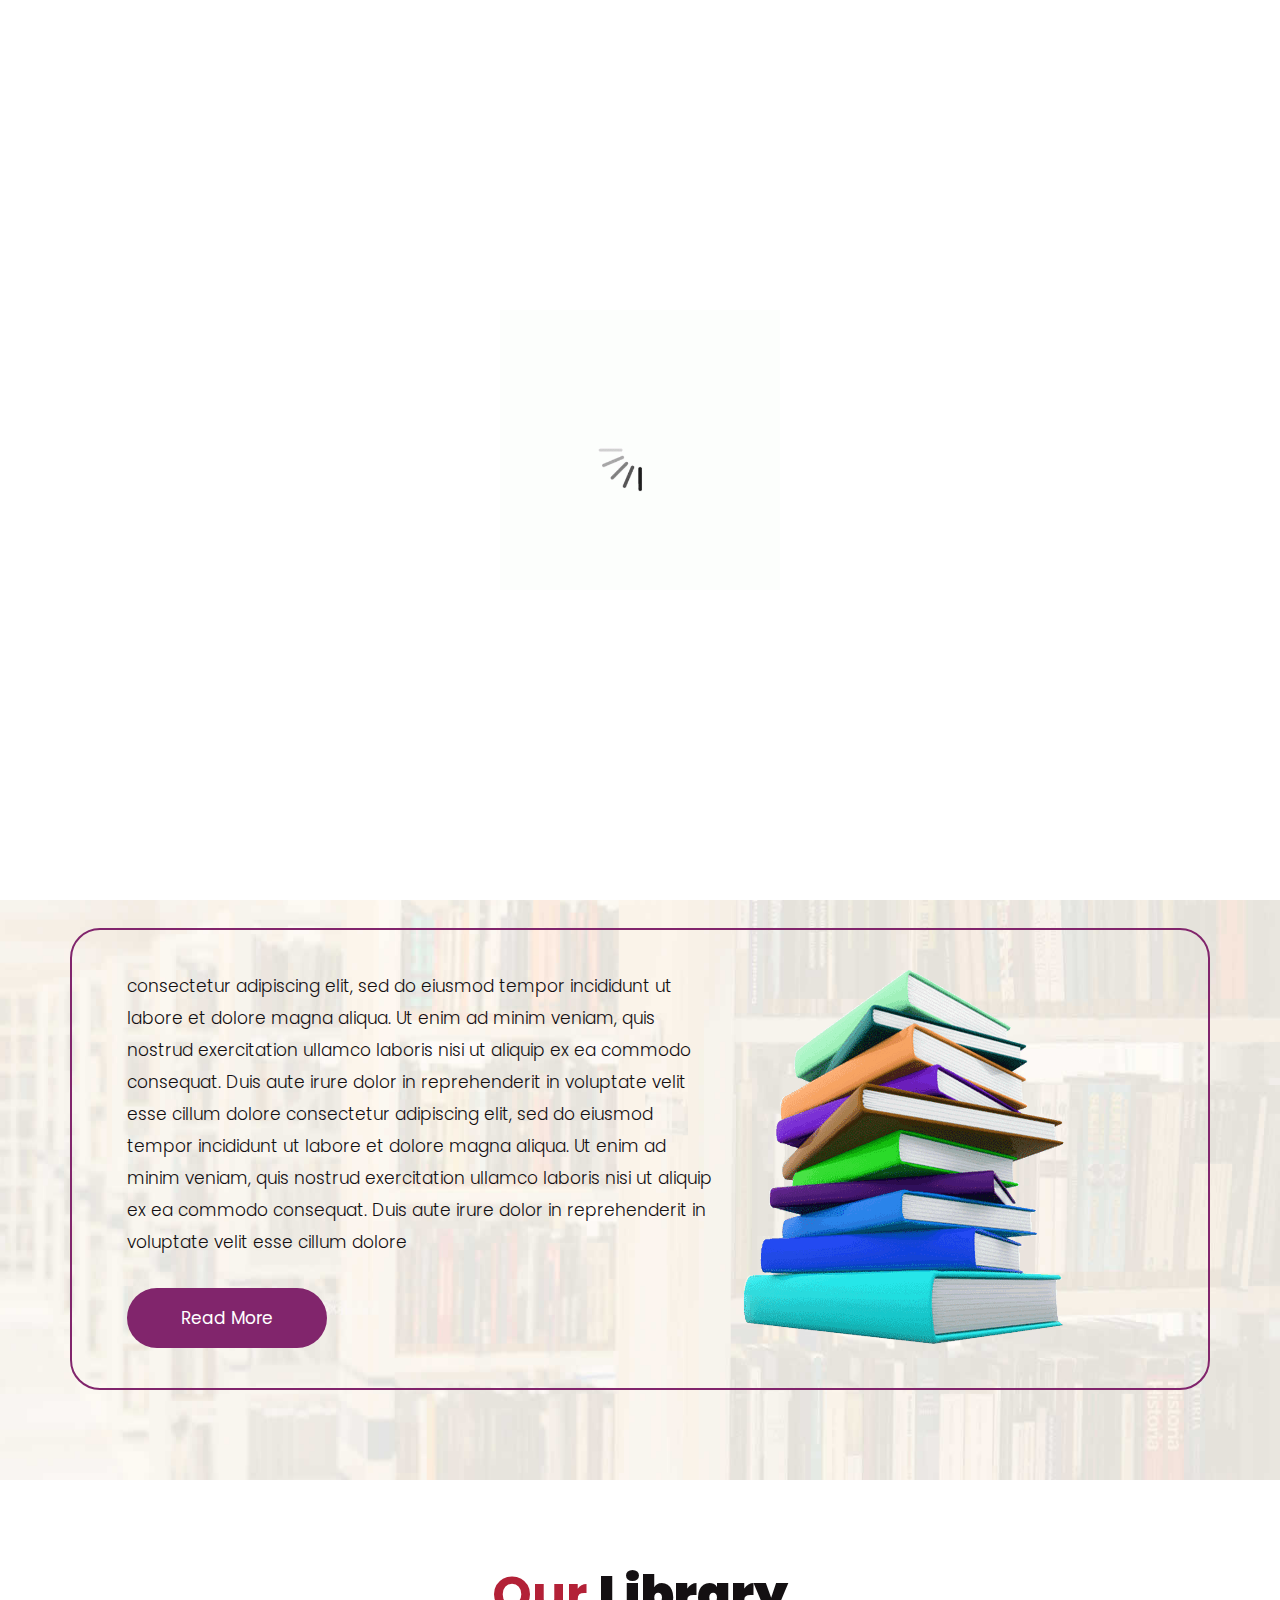
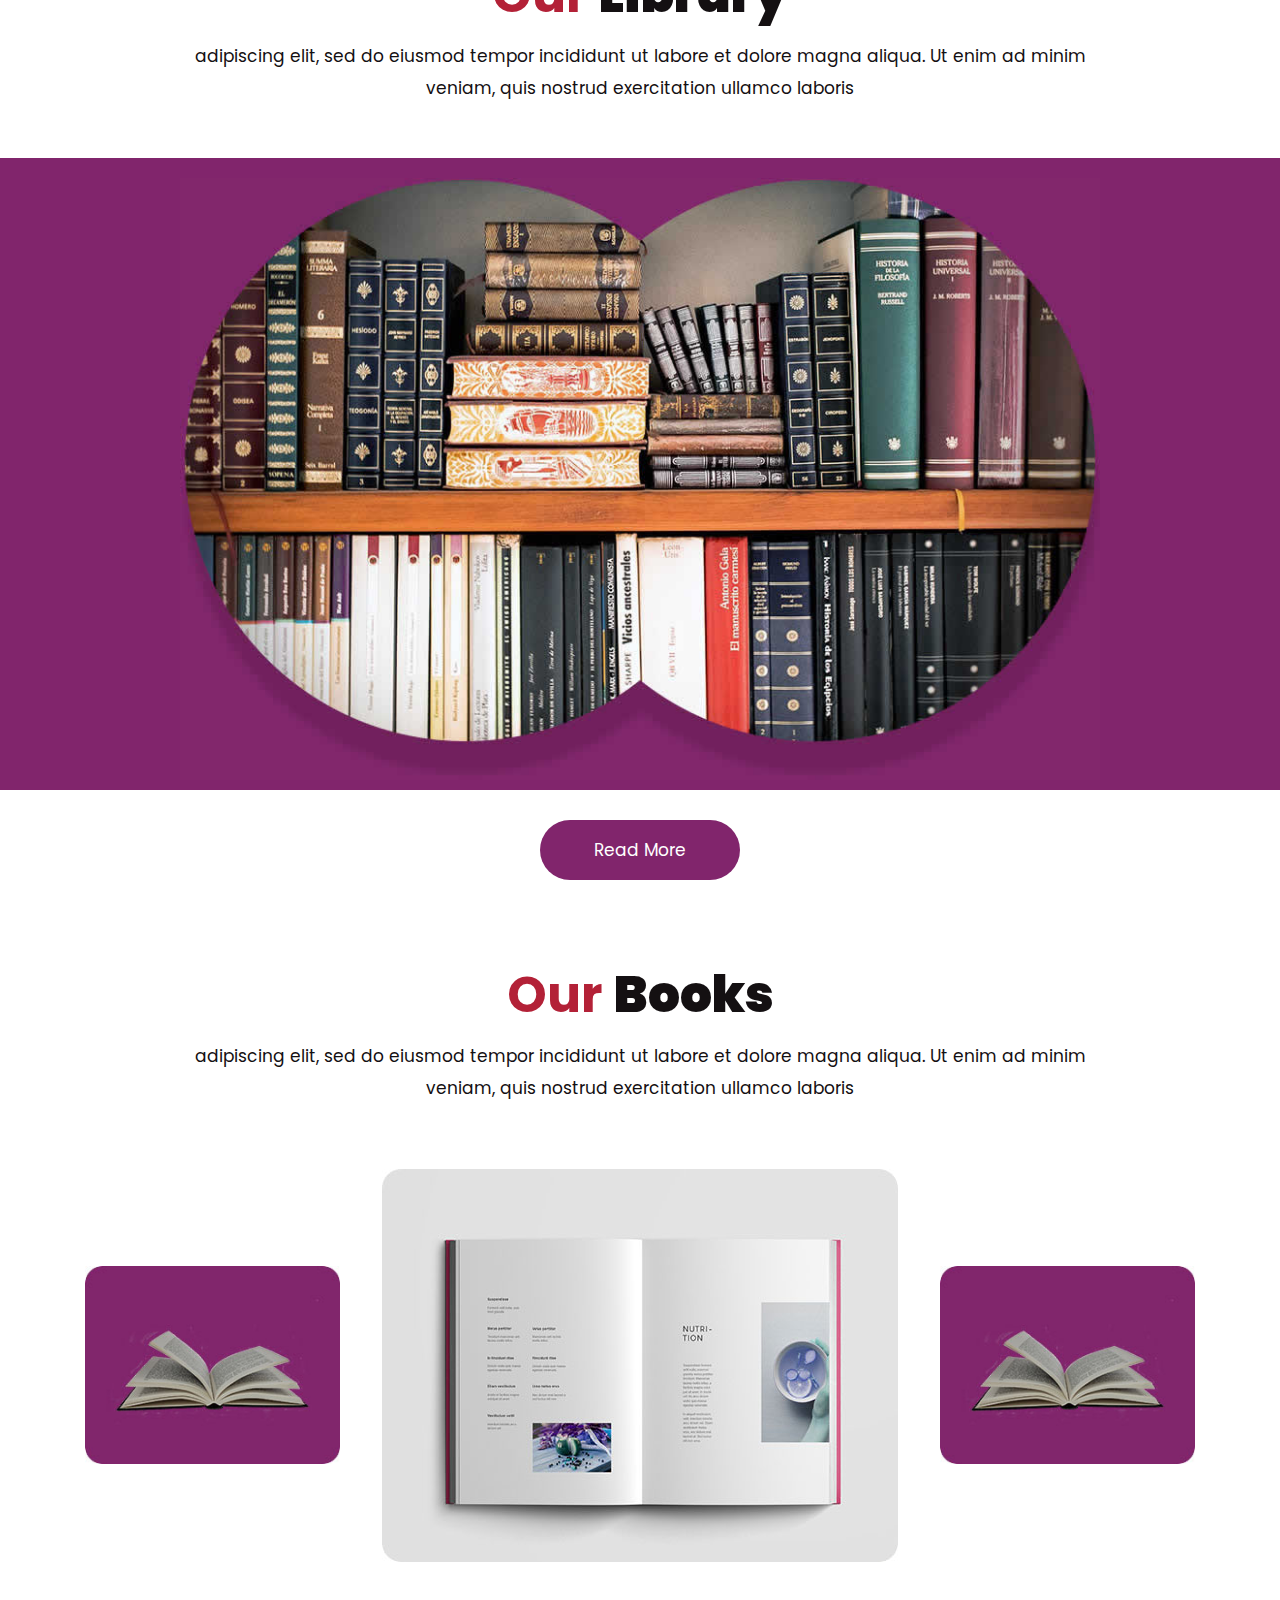
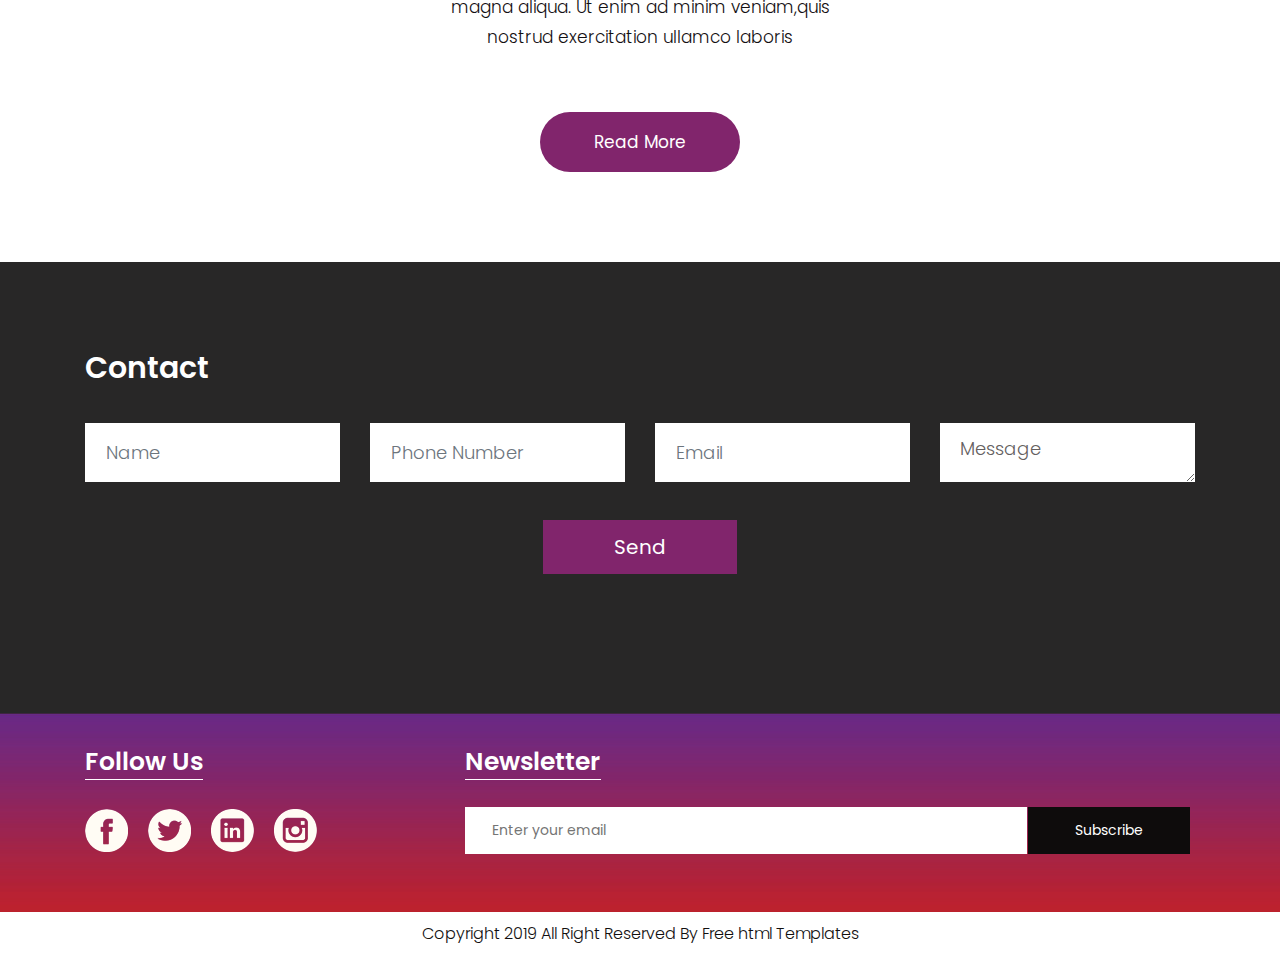
<file: index.html>
<!DOCTYPE html>
<html lang="en">
   <head>
      <!-- basic -->
      <meta charset="utf-8">
      <meta http-equiv="X-UA-Compatible" content="IE=edge">
      <!-- mobile metas -->
      <meta name="viewport" content="width=device-width, initial-scale=1">
      <meta name="viewport" content="initial-scale=1, maximum-scale=1">
      <!-- site metas -->
      <title>memorial books</title>
      <meta name="keywords" content="">
      <meta name="description" content="">
      <meta name="author" content="">
      <!-- bootstrap css -->
      <link rel="stylesheet" href="css/bootstrap.min.css">
      <!-- style css -->
      <link rel="stylesheet" href="css/style.css">
      <!-- Responsive-->
      <link rel="stylesheet" href="css/responsive.css">
      <!-- fevicon -->
      <link rel="icon" href="images/fevicon.png" type="image/gif" />
      <!-- Scrollbar Custom CSS -->
      <link rel="stylesheet" href="css/jquery.mCustomScrollbar.min.css">
      <!-- Tweaks for older IEs-->
      <!--[if lt IE 9]>
      <script src="https://oss.maxcdn.com/html5shiv/3.7.3/html5shiv.min.js"></script>
      <script src="https://oss.maxcdn.com/respond/1.4.2/respond.min.js"></script><![endif]-->
   </head>
   <!-- body -->
   <body class="main-layout home_page">
      <!-- loader  -->
      <div class="loader_bg">
         <div class="loader"><img src="images/loading.gif" alt="#" /></div>
      </div>
      <!-- end loader -->
      <!-- header -->
      <header>
         <!-- header inner -->
         <div class="header">
            <div class="container">
               <div class="row">
                  <div class="col-xl-3 col-lg-3 col-md-3 col-sm-3 col logo_section">
                     <div class="full">
                        <div class="center-desk">
                           <div class="logo"> <a href="index.html"><img src="images/logo.png" alt="#"></a> </div>
                        </div>
                     </div>
                  </div>
                  <div class="col-xl-9 col-lg-9 col-md-9 col-sm-9">
                     <div class="menu-area">
                        <div class="limit-box">
                           <nav class="main-menu">
                              <ul class="menu-area-main">
                                 <li class="active"> <a href="index.html">Home</a> </li>
                                 <li> <a href="about.html">About us</a> </li>
                                 <li><a href="books.html">Our Books</a></li>
                                 <li><a href="library.html">library</a></li>
                                 <li><a href="gallery.html">Gallery</a></li>
                                 <li><a href="event.html">Event</a></li>
                                 <li><a href="contact.html">Contact us</a></li>
                                 <li class="mean-last"> <a href="#"><img src="images/search_icon.png" alt="#" /></a> </li>
                                 <li class="mean-last"> <a href="#"><img src="images/top-icon.png" alt="#" /></a> </li>
                              </ul>
                           </nav>
                        </div>
                     </div>
                  </div>
               </div>
            </div>
         </div>
         
         <!-- end header inner -->
      </header>
      <!-- end header -->
      <section class="slider_section">
         <div id="myCarousel" class="carousel slide banner-main" data-ride="carousel">
            <div class="carousel-inner">
               <div class="carousel-item active">
                  <img class="first-slide" src="images/banner.jpg" alt="First slide">
                  <div class="container">
                     <div class="carousel-caption relative">
                        <h1>The Best Libraries That<br> Every Book Lover Must<br> Visit!</h1>
                        <p>adipiscing elit, sed do eiusmod tempor incididunt ut<br> labore et dolore magna aliqua. Ut enim ad minim<br> veniam, quis nostrud exercitation </p>
                        <div class="button_section"> <a class="main_bt" href="#">Read More</a>  </div>
                        <ul class="locat_icon">
                           <li> <a href="#"><img src="icon/facebook.png"></a></li>
                           <li> <a href="#"><img src="icon/Twitter.png"></a></li>
                           <li> <a href="#"><img src="icon/linkedin.png"></a></li>
                           <li> <a href="#"><img src="icon/instagram.png"></a></li>
                        </ul>
                     </div>
                  </div>
               </div>
               <div class="carousel-item">
                  <img class="second-slide" src="images/banner.jpg" alt="Second slide">
                  <div class="container">
                     <div class="carousel-caption relative">
                        <h1>The Best Libraries That<br> Every Book Lover Must<br> Visit!</h1>
                        <p>adipiscing elit, sed do eiusmod tempor incididunt ut<br> labore et dolore magna aliqua. Ut enim ad minim<br> veniam, quis nostrud exercitation </p>
                        <div class="button_section"> <a class="main_bt" href="#">Read More</a>  </div>
                        <ul class="locat_icon">
                           <li> <a href="#"><img src="icon/facebook.png"></a></li>
                           <li> <a href="#"><img src="icon/Twitter.png"></a></li>
                           <li> <a href="#"><img src="icon/linkedin.png"></a></li>
                           <li> <a href="#"><img src="icon/instagram.png"></a></li>
                        </ul>
                     </div>
                  </div>
               </div>
               <div class="carousel-item">
                  <img class="third-slide" src="images/banner.jpg" alt="Third slide">
                  <div class="container">
                     <div class="carousel-caption relative">
                        <h1>The Best Libraries That<br> Every Book Lover Must<br> Visit!</h1>
                        <p>adipiscing elit, sed do eiusmod tempor incididunt ut<br> labore et dolore magna aliqua. Ut enim ad minim<br> veniam, quis nostrud exercitation </p>
                        <div class="button_section"> <a class="main_bt" href="#">Read More</a>  </div>
                        <ul class="locat_icon">
                           <li> <a href="#"><img src="icon/facebook.png"></a></li>
                           <li> <a href="#"><img src="icon/Twitter.png"></a></li>
                           <li> <a href="#"><img src="icon/linkedin.png"></a></li>
                           <li> <a href="#"><img src="icon/instagram.png"></a></li>
                        </ul>
                     </div>
                  </div>
               </div>
            </div>
            <a class="carousel-control-prev" href="#myCarousel" role="button" data-slide="prev">
            <span class="carousel-control-prev-icon" aria-hidden="true"></span>
            <span class="sr-only">Previous</span>
            </a>
            <a class="carousel-control-next" href="#myCarousel" role="button" data-slide="next">
            <span class="carousel-control-next-icon" aria-hidden="true"></span>
            <span class="sr-only">Next</span>
            </a>
         </div>
      </section>
      <!-- about -->
      <div class="about">
         <div class="container">
            <div class="row">
               <div class="col-md-10 offset-md-1">
                  <div class="aboutheading">
                     <h2>About <strong class="black">Us</strong></h2>
                     <span>adipiscing elit, sed do eiusmod tempor incididunt ut labore et dolore magna aliqua. Ut enim ad minim veniam, quis nostrud exercitation ullamco laboris</span>
                  </div>
               </div>
            </div>
            <div class="row border">
               <div class="col-xl-7 col-lg-7 col-md-12 col-sm-12">
                  <div class="about-box">
                     <p> consectetur adipiscing elit, sed do eiusmod tempor incididunt ut labore et dolore magna aliqua. Ut enim ad minim veniam, quis nostrud exercitation ullamco laboris nisi ut aliquip ex ea commodo consequat. Duis aute irure dolor in reprehenderit in voluptate velit esse cillum dolore consectetur adipiscing elit, sed do eiusmod tempor incididunt ut labore et dolore magna aliqua. Ut enim ad minim veniam, quis nostrud exercitation ullamco laboris nisi ut aliquip ex ea commodo consequat. Duis aute irure dolor in reprehenderit in voluptate velit esse cillum dolore</p>
                     <a href="#">Read More</a>
                  </div>
               </div>
               <div class="col-xl-5 col-lg-5 col-md-12 col-sm-12">
                  <div class="about-box">
                     <figure><img src="images/about.png" alt="img" /></figure>
                  </div>
               </div>
            </div>
         </div>
      </div>
      
      <!-- end about -->
      <!-- Library -->
      <div class="Library">
         <div class="container">
            <div class="row">
               <div class="col-md-10 offset-md-1">
                  <div class="titlepage">
                     <h2>Our <strong class="black">Library </strong></h2>
                     <span>adipiscing elit, sed do eiusmod tempor incididunt ut labore et dolore magna aliqua. Ut enim ad minim veniam, quis nostrud exercitation ullamco laboris</span> 
                  </div>
               </div>
            </div>
         </div>
         <div class="bg">
            <div class="container">
               <div class="row">
                  <div class="col-md-10 offset-md-1">
                     <div class="Library-box">
                        <figure><img src="images/Library-.jpg" alt="#"/></figure>
                     </div>
                  </div>
               </div>
            </div>
         </div>
         <div class="container">
            <div class="row">
               <div class="col-md-12">
                  <div class="read-more">
                     <a href="#">Read More</a>
                  </div>
               </div>
            </div>
         </div>
      </div>
      <!-- end Library -->
      <!--Books -->
      <div class="Books">
         <div class="container">
            <div class="row">
               <div class="col-md-10 offset-md-1">
                  <div class="titlepage">
                     <h2>Our <strong class="black">Books </strong></h2>
                     <span>adipiscing elit, sed do eiusmod tempor incididunt ut labore et dolore magna aliqua. Ut enim ad minim veniam, quis nostrud exercitation ullamco laboris</span> 
                  </div>
               </div>
            </div>
            <div class="row box">
               <div class="col-xl-3 col-lg-3 col-md-3 col-sm-12">
                  <div class="book-box">
                     <figure><img src="images/book-1.jpg" alt="img"/></figure>
                  </div>
               </div>
               <div class="col-xl-6 col-lg-6 col-md-6 col-sm-12">
                  <div class="book-box">
                     <figure><img src="images/book-2.jpg" alt="img"/></figure>
                  </div>
               </div>
               <div class="col-xl-3 col-lg-3 col-md-3 col-sm-12">
                  <div class="book-box">
                     <figure><img src="images/book-1.jpg" alt="img"/></figure>
                  </div>
               </div>
               <div class="col-md-6 offset-md-3">
                  <p>magna aliqua. Ut enim ad minim veniam,quis nostrud exercitation ullamco laboris</p>
               </div>
            </div>
            <div class="container">
               <div class="row">
                  <div class="col-md-12">
                     <div class="read-more">
                        <a href="#">Read More</a>
                     </div>
                  </div>
               </div>
            </div>
         </div>
      </div>
      <!-- end Books -->
      <!-- Contact -->
      <div class="Contact">
         <div class="container">
            <div class="row">
               <div class="col-md-12">
                  <div class="titlepage3">
                     <h2>Contact</h2>
                  </div>
               </div>
            </div>
            <div class="row">
               <div class="col-xl-12 col-lg-12 col-md-12 col-sm-12">
                  <form>
                     <div class="row">
                        <div class="col-xl-3 col-lg-3 col-md-3 col-sm-12">
                           <input class="form-control" placeholder="Name" type="Name">
                        </div>
                        <div class="col-xl-3 col-lg-3 col-md-3 col-sm-12">
                           <input class="form-control" placeholder="Phone Number" type="Phone Number">
                        </div>
                        <div class="col-xl-3 col-lg-3 col-md-3 col-sm-12">
                           <input class="form-control" placeholder="Email" type="Email">
                        </div>
                        <div class="col-xl-3 col-lg-3 col-md-3 col-sm-12">
                           <textarea class="textarea" placeholder="Message">Message</textarea>
                        </div>
                     </div>
                  </form>
               </div>
               <button class="send-btn">Send</button>
            </div>
         </div>
      </div>
      <!-- end Contact -->
      <!-- footer -->
      <footer>
         <div class="footer">
            <div class="container">
               <div class="row pdn-top-30">
                  <div class="col-xl-4 col-lg-4 col-md-4 col-sm-12">
                     <div class="Follow">
                        <h3>Follow Us</h3>
                     </div>
                     <ul class="location_icon">
                        <li> <a href="#"><img src="icon/facebook.png"></a></li>
                        <li> <a href="#"><img src="icon/Twitter.png"></a></li>
                        <li> <a href="#"><img src="icon/linkedin.png"></a></li>
                        <li> <a href="#"><img src="icon/instagram.png"></a></li>
                     </ul>
                  </div>
                  <div class="col-xl-8 col-lg-8 col-md-8 col-sm-12">
                     <div class="Follow">
                        <h3>Newsletter</h3>
                     </div>
                     <input class="Newsletter" placeholder="Enter your email" type="Enter your email">
                     <button class="Subscribe">Subscribe</button>
                  </div>
               </div>
            </div>
         </div>
         <div class="copyright">
            <div class="container">
               <p>Copyright 2019 All Right Reserved By <a href="https://html.design/">Free html Templates</a></p>
            </div>
         </div>
      </footer>
      <!-- end footer -->
      <!-- Javascript files-->
      <script src="js/jquery.min.js"></script>
      <script src="js/popper.min.js"></script>
      <script src="js/bootstrap.bundle.min.js"></script>
      <script src="js/jquery-3.0.0.min.js"></script>
      <script src="js/plugin.js"></script>
      <!-- sidebar -->
      <script src="js/jquery.mCustomScrollbar.concat.min.js"></script>
      <script src="js/custom.js"></script>
   </body>
</html>
</file>
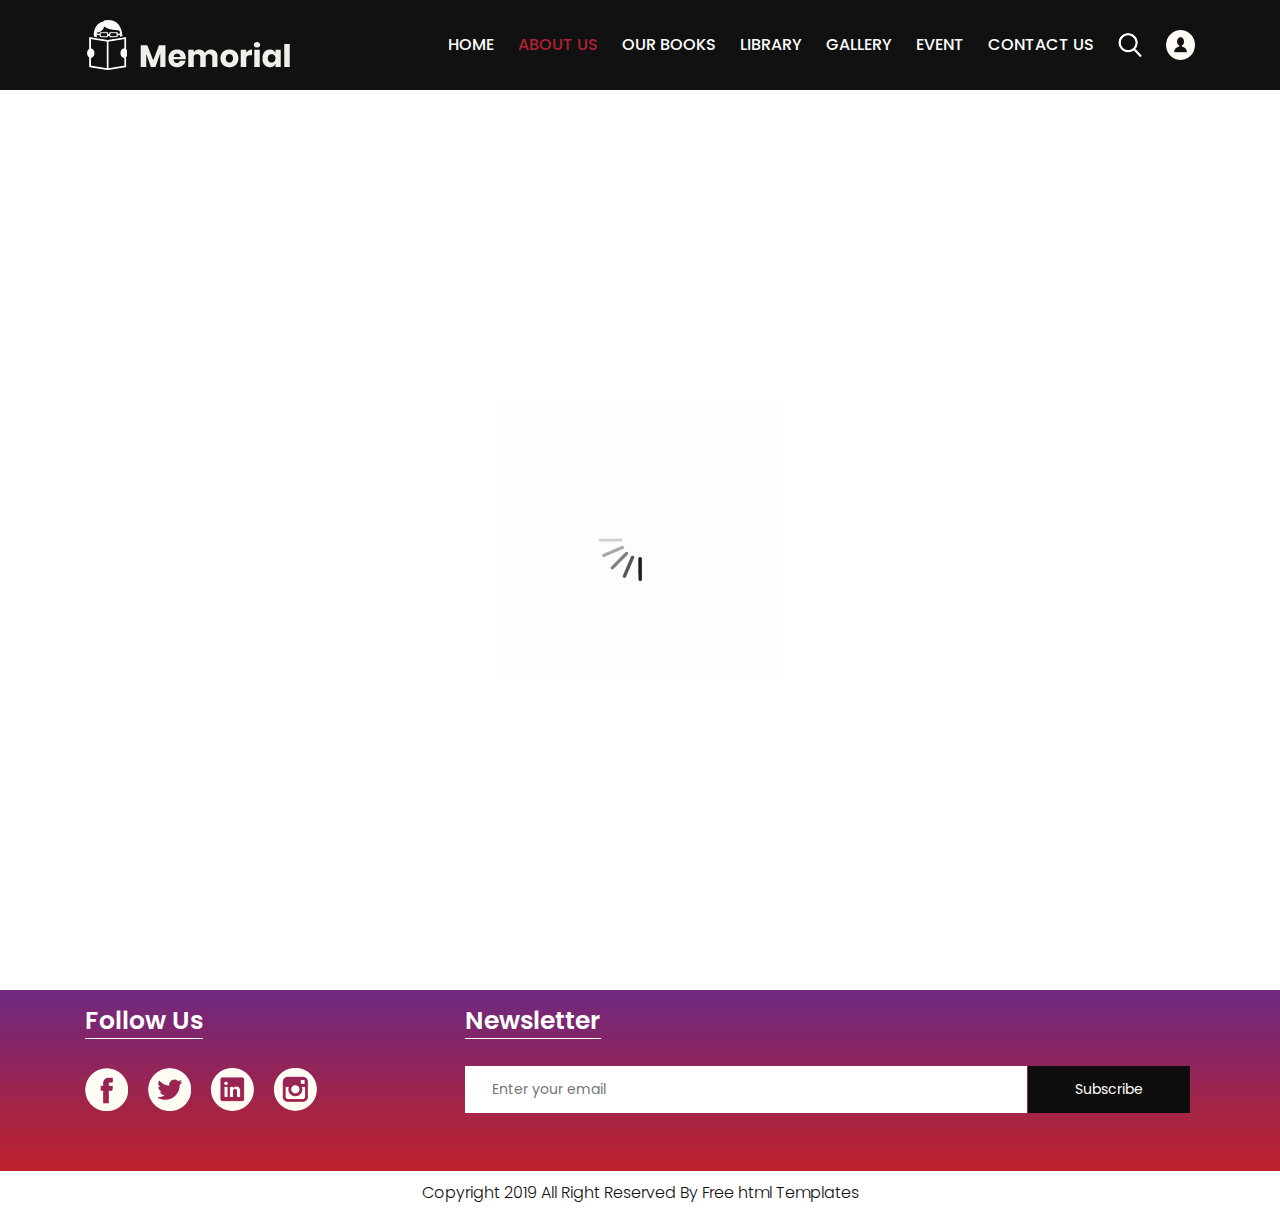
<file: about.html>
<!DOCTYPE html>
<html lang="en">
   <head>
      <!-- basic -->
      <meta charset="utf-8">
      <meta http-equiv="X-UA-Compatible" content="IE=edge">
      <!-- mobile metas -->
      <meta name="viewport" content="width=device-width, initial-scale=1">
      <meta name="viewport" content="initial-scale=1, maximum-scale=1">
      <!-- site metas -->
      <title>memorial books</title>
      <meta name="keywords" content="">
      <meta name="description" content="">
      <meta name="author" content="">
      <!-- bootstrap css -->
      <link rel="stylesheet" href="css/bootstrap.min.css">
      <!-- style css -->
      <link rel="stylesheet" href="css/style.css">
      <!-- Responsive-->
      <link rel="stylesheet" href="css/responsive.css">
      <!-- fevicon -->
      <link rel="icon" href="images/fevicon.png" type="image/gif" />
      <!-- Scrollbar Custom CSS -->
      <link rel="stylesheet" href="css/jquery.mCustomScrollbar.min.css">
      <!-- Tweaks for older IEs-->
      <!--[if lt IE 9]>
      <script src="https://oss.maxcdn.com/html5shiv/3.7.3/html5shiv.min.js"></script>
      <script src="https://oss.maxcdn.com/respond/1.4.2/respond.min.js"></script><![endif]-->
   </head>
   <!-- body -->
   <body class="main-layout">
      <!-- loader  -->
      <div class="loader_bg">
         <div class="loader"><img src="images/loading.gif" alt="#" /></div>
      </div>
      <!-- end loader -->
      <!-- header -->
      <header>
         <!-- header inner -->
         <div class="header">
            <div class="container">
               <div class="row">
                  <div class="col-xl-3 col-lg-3 col-md-3 col-sm-3 col logo_section">
                     <div class="full">
                        <div class="center-desk">
                           <div class="logo"> <a href="index.html"><img src="images/logo.png" alt="#"></a> </div>
                        </div>
                     </div>
                  </div>
                  <div class="col-xl-9 col-lg-9 col-md-9 col-sm-9">
                     <div class="menu-area">
                        <div class="limit-box">
                           <nav class="main-menu">
                              <ul class="menu-area-main">
                                 <li > <a href="index.html">Home</a> </li>
                                 <li class="active"> <a href="about.html">About us</a> </li>
                                 <li><a href="books.html">Our Books</a></li>
                                 <li><a href="library.html">library</a></li>
                                 <li><a href="gallery.html">Gallery</a></li>
                                 <li><a href="event.html">Event</a></li>
                                 <li><a href="contact.html">Contact us</a></li>
                                 <li class="mean-last"> <a href="#"><img src="images/search_icon.png" alt="#" /></a> </li>
                                 <li class="mean-last"> <a href="#"><img src="images/top-icon.png" alt="#" /></a> </li>
                              </ul>
                           </nav>
                        </div>
                     </div>
                  </div>
               </div>
            </div>
         </div>
         </div>
         <!-- end header inner -->
      </header>
      <!-- end header -->
      <!-- about -->
      <div class="about-bg">
         <div class="container">
            <div class="row">
               <div class="col-xl-12 col-lg-12 col-md-12 col-sm-12">
                  <div class="abouttitle">
                     <h2>About Us</h2>
                  </div>
               </div>
            </div>
         </div>
      </div>
      <div class="about">
         <div class="container">
            <div class="row">
               <div class="col-md-10 offset-md-1">
                  <div class="aboutheading">
                     <span>adipiscing elit, sed do eiusmod tempor incididunt ut labore et dolore magna aliqua. Ut enim ad minim veniam, quis nostrud exercitation ullamco laboris</span>
                  </div>
               </div>
            </div>
            <div class="row border">
               <div class="col-xl-7 col-lg-7 col-md-12 col-sm-12">
                  <div class="about-box">
                     <p> consectetur adipiscing elit, sed do eiusmod tempor incididunt ut labore et dolore magna aliqua. Ut enim ad minim veniam, quis nostrud exercitation ullamco laboris nisi ut aliquip ex ea commodo consequat. Duis aute irure dolor in reprehenderit in voluptate velit esse cillum dolore consectetur adipiscing elit, sed do eiusmod tempor incididunt ut labore et dolore magna aliqua. Ut enim ad minim veniam, quis nostrud exercitation ullamco laboris nisi ut aliquip ex ea commodo consequat. Duis aute irure dolor in reprehenderit in voluptate velit esse cillum dolore</p>
                     <a href="#">Read More</a>
                  </div>
               </div>
               <div class="col-xl-5 col-lg-5 col-md-12 col-sm-12">
                  <div class="about-box">
                     <figure><img src="images/about.png" alt="img" /></figure>
                  </div>
               </div>
            </div>
         </div>
      </div>
      </div>
      <!-- end about -->
      <!-- footer -->
      <footer>
         <div class="footer">
            <div class="container">
               <div class="row pdn-top-30">
                  <div class="col-xl-4 col-lg-4 col-md-4 col-sm-12">
                     <div class="Follow">
                        <h3>Follow Us</h3>
                     </div>
                     <ul class="location_icon">
                        <li> <a href="#"><img src="icon/facebook.png"></a></li>
                        <li> <a href="#"><img src="icon/Twitter.png"></a></li>
                        <li> <a href="#"><img src="icon/linkedin.png"></a></li>
                        <li> <a href="#"><img src="icon/instagram.png"></a></li>
                     </ul>
                  </div>
                  <div class="col-xl-8 col-lg-8 col-md-8 col-sm-12">
                     <div class="Follow">
                        <h3>Newsletter</h3>
                     </div>
                     <input class="Newsletter" placeholder="Enter your email" type="Enter your email">
                     <button class="Subscribe">Subscribe</button>
                  </div>
               </div>
            </div>
         </div>
         <div class="copyright">
            <div class="container">
               <p>Copyright 2019 All Right Reserved By <a href="https://html.design/">Free html Templates</a></p>
            </div>
         </div>
      </footer>
      <!-- end footer -->
      <!-- Javascript files-->
      <script src="js/jquery.min.js"></script>
      <script src="js/popper.min.js"></script>
      <script src="js/bootstrap.bundle.min.js"></script>
      <script src="js/jquery-3.0.0.min.js"></script>
      <script src="js/plugin.js"></script>
      <!-- sidebar -->
      <script src="js/jquery.mCustomScrollbar.concat.min.js"></script>
      <script src="js/custom.js"></script>
   </body>
</html>
</file>
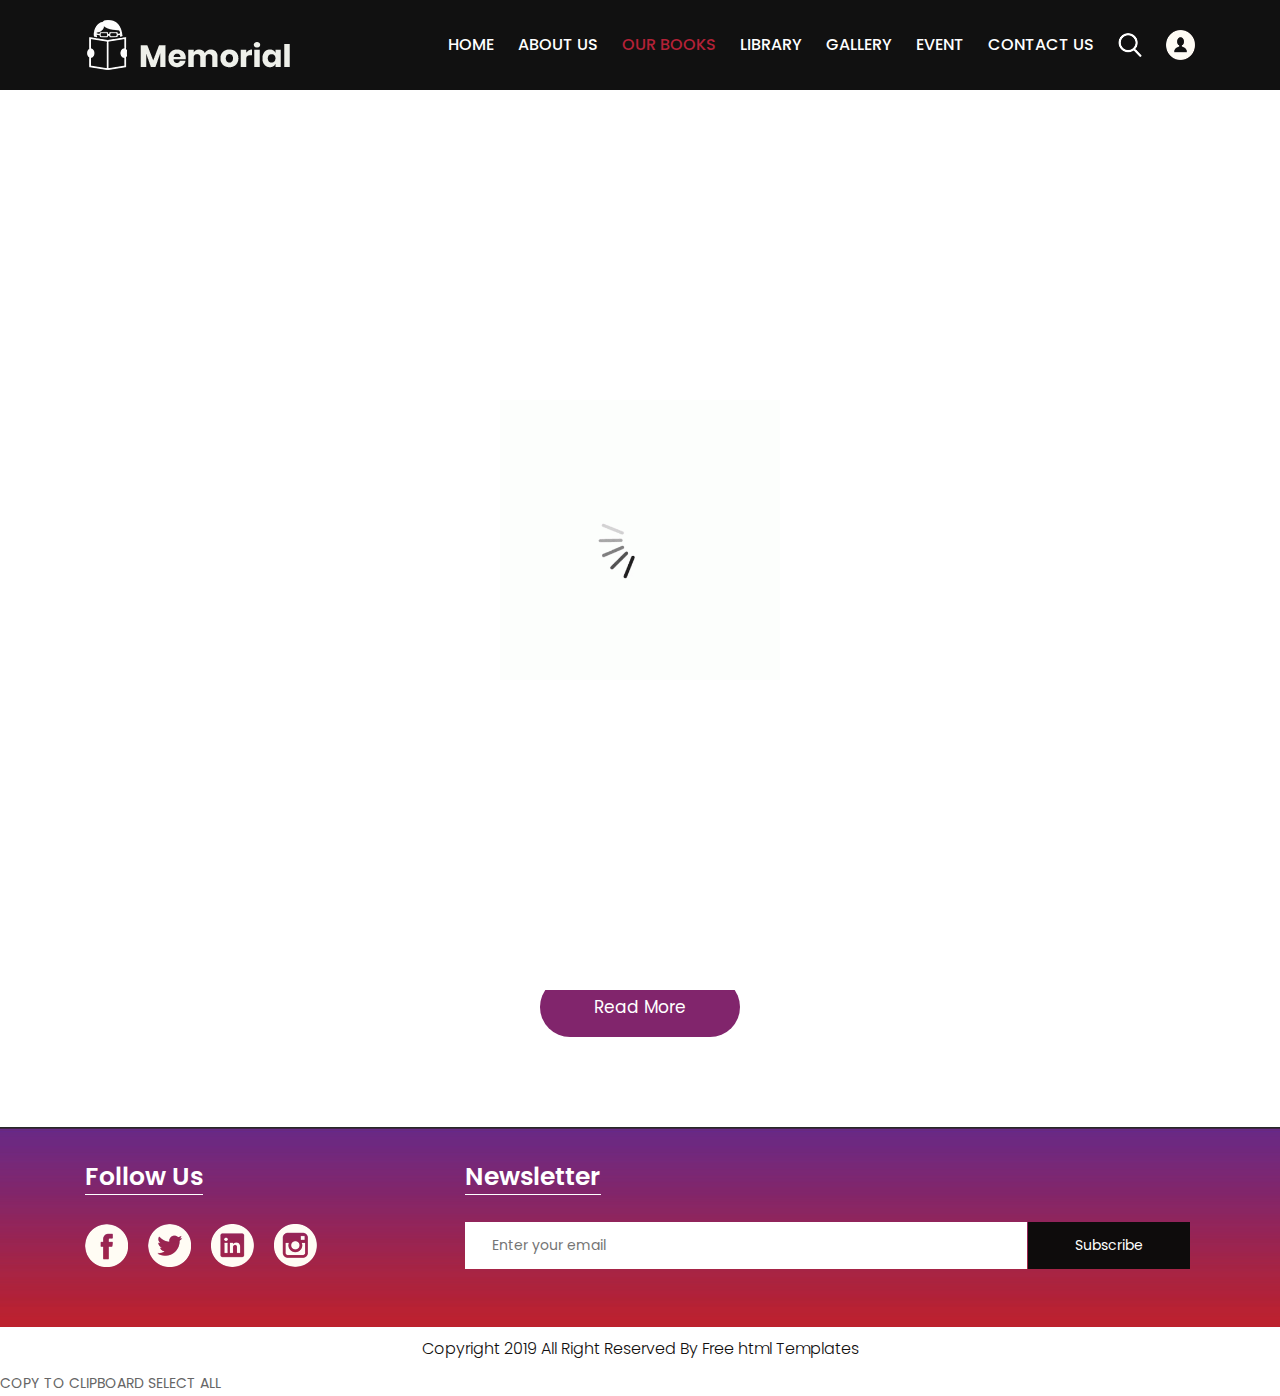
<file: books.html>
<!DOCTYPE html>
<html lang="en">
   <head>
      <!-- basic -->
      <meta charset="utf-8">
      <meta http-equiv="X-UA-Compatible" content="IE=edge">
      <!-- mobile metas -->
      <meta name="viewport" content="width=device-width, initial-scale=1">
      <meta name="viewport" content="initial-scale=1, maximum-scale=1">
      <!-- site metas -->
      <title>memorial books</title>
      <meta name="keywords" content="">
      <meta name="description" content="">
      <meta name="author" content="">
      <!-- bootstrap css -->
      <link rel="stylesheet" href="css/bootstrap.min.css">
      <!-- style css -->
      <link rel="stylesheet" href="css/style.css">
      <!-- Responsive-->
      <link rel="stylesheet" href="css/responsive.css">
      <!-- fevicon -->
      <link rel="icon" href="images/fevicon.png" type="image/gif" />
      <!-- Scrollbar Custom CSS -->
      <link rel="stylesheet" href="css/jquery.mCustomScrollbar.min.css">
      <!-- Tweaks for older IEs-->
      <!--[if lt IE 9]>
      <script src="https://oss.maxcdn.com/html5shiv/3.7.3/html5shiv.min.js"></script>
      <script src="https://oss.maxcdn.com/respond/1.4.2/respond.min.js"></script><![endif]-->
   </head>
   <!-- body -->
   <body class="main-layout Books-bg">
      <!-- loader  -->
      <div class="loader_bg">
         <div class="loader"><img src="images/loading.gif" alt="#" /></div>
      </div>
      <!-- end loader -->
      <!-- header -->
      <header>
         <!-- header inner -->
         <div class="header">
            <div class="container">
               <div class="row">
                  <div class="col-xl-3 col-lg-3 col-md-3 col-sm-3 col logo_section">
                     <div class="full">
                        <div class="center-desk">
                           <div class="logo"> <a href="index.html"><img src="images/logo.png" alt="#"></a> </div>
                        </div>
                     </div>
                  </div>
                  <div class="col-xl-9 col-lg-9 col-md-9 col-sm-9">
                     <div class="menu-area">
                        <div class="limit-box">
                           <nav class="main-menu">
                              <ul class="menu-area-main">
                                 <li > <a href="index.html">Home</a> </li>
                                 <li> <a href="about.html">About us</a> </li>
                                 <li class="active"><a href="books.html">Our Books</a></li>
                                 <li><a href="library.html">library</a></li>
                                 <li><a href="gallery.html">Gallery</a></li>
                                 <li><a href="event.html">Event</a></li>
                                 <li><a href="contact.html">Contact us</a></li>
                                 <li class="mean-last"> <a href="#"><img src="images/search_icon.png" alt="#" /></a> </li>
                                 <li class="mean-last"> <a href="#"><img src="images/top-icon.png" alt="#" /></a> </li>
                              </ul>
                           </nav>
                        </div>
                     </div>
                  </div>
               </div>
            </div>
         </div>
         </div>
         <!-- end header inner -->
      </header>
      <!-- end header -->
      <div class="about-bg">
         <div class="container">
            <div class="row">
               <div class="col-xl-12 col-lg-12 col-md-12 col-sm-12">
                  <div class="abouttitle">
                     <h2>Our Books</h2>
                  </div>
               </div>
            </div>
         </div>
      </div>
      <!--Books -->
      <div class="Books">
         <div class="container">
            <div class="row">
               <div class="col-md-10 offset-md-1">
                  <div class="titlepage">
                     <span>adipiscing elit, sed do eiusmod tempor incididunt ut labore et dolore magna aliqua. Ut enim ad minim veniam, quis nostrud exercitation ullamco laboris</span> 
                  </div>
               </div>
            </div>
            <div class="row box">
               <div class="col-xl-3 col-lg-3 col-md-3 col-sm-12">
                  <div class="book-box">
                     <figure><img src="images/book-1.jpg" alt="img"/></figure>
                  </div>
               </div>
               <div class="col-xl-6 col-lg-6 col-md-6 col-sm-12">
                  <div class="book-box">
                     <figure><img src="images/book-2.jpg" alt="img"/></figure>
                  </div>
               </div>
               <div class="col-xl-3 col-lg-3 col-md-3 col-sm-12">
                  <div class="book-box">
                     <figure><img src="images/book-1.jpg" alt="img"/></figure>
                  </div>
               </div>
               <div class="col-md-6 offset-md-3">
                  <p>magna aliqua. Ut enim ad minim veniam,quis nostrud exercitation ullamco laboris</p>
               </div>
            </div>
            <div class="container">
               <div class="row">
                  <div class="col-md-12">
                     <div class="read-more">
                        <a href="#">Read More</a>
                     </div>
                  </div>
               </div>
            </div>
         </div>
      </div>
      <!-- end Books -->
      <!-- footer -->
      <footer>
         <div class="footer">
            <div class="container">
               <div class="row pdn-top-30">
                  <div class="col-xl-4 col-lg-4 col-md-4 col-sm-12">
                     <div class="Follow">
                        <h3>Follow Us</h3>
                     </div>
                     <ul class="location_icon">
                        <li> <a href="#"><img src="icon/facebook.png"></a></li>
                        <li> <a href="#"><img src="icon/Twitter.png"></a></li>
                        <li> <a href="#"><img src="icon/linkedin.png"></a></li>
                        <li> <a href="#"><img src="icon/instagram.png"></a></li>
                     </ul>
                  </div>
                  <div class="col-xl-8 col-lg-8 col-md-8 col-sm-12">
                     <div class="Follow">
                        <h3>Newsletter</h3>
                     </div>
                     <input class="Newsletter" placeholder="Enter your email" type="Enter your email">
                     <button class="Subscribe">Subscribe</button>
                  </div>
               </div>
            </div>
         </div>
         <div class="copyright">
            <div class="container">
               <p>Copyright 2019 All Right Reserved By <a href="https://html.design/">Free html Templates</a></p>
            </div>
         </div>
      </footer>
      <!-- end footer -->
      <!-- Javascript files-->
      <script src="js/jquery.min.js"></script>
      <script src="js/popper.min.js"></script>
      <script src="js/bootstrap.bundle.min.js"></script>
      <script src="js/jquery-3.0.0.min.js"></script>
      <script src="js/plugin.js"></script>
      <!-- sidebar -->
      <script src="js/jquery.mCustomScrollbar.concat.min.js"></script>
      <script src="js/custom.js"></script>
   </body>
</html>
COPY TO CLIPBOARD    SELECT ALL
</file>
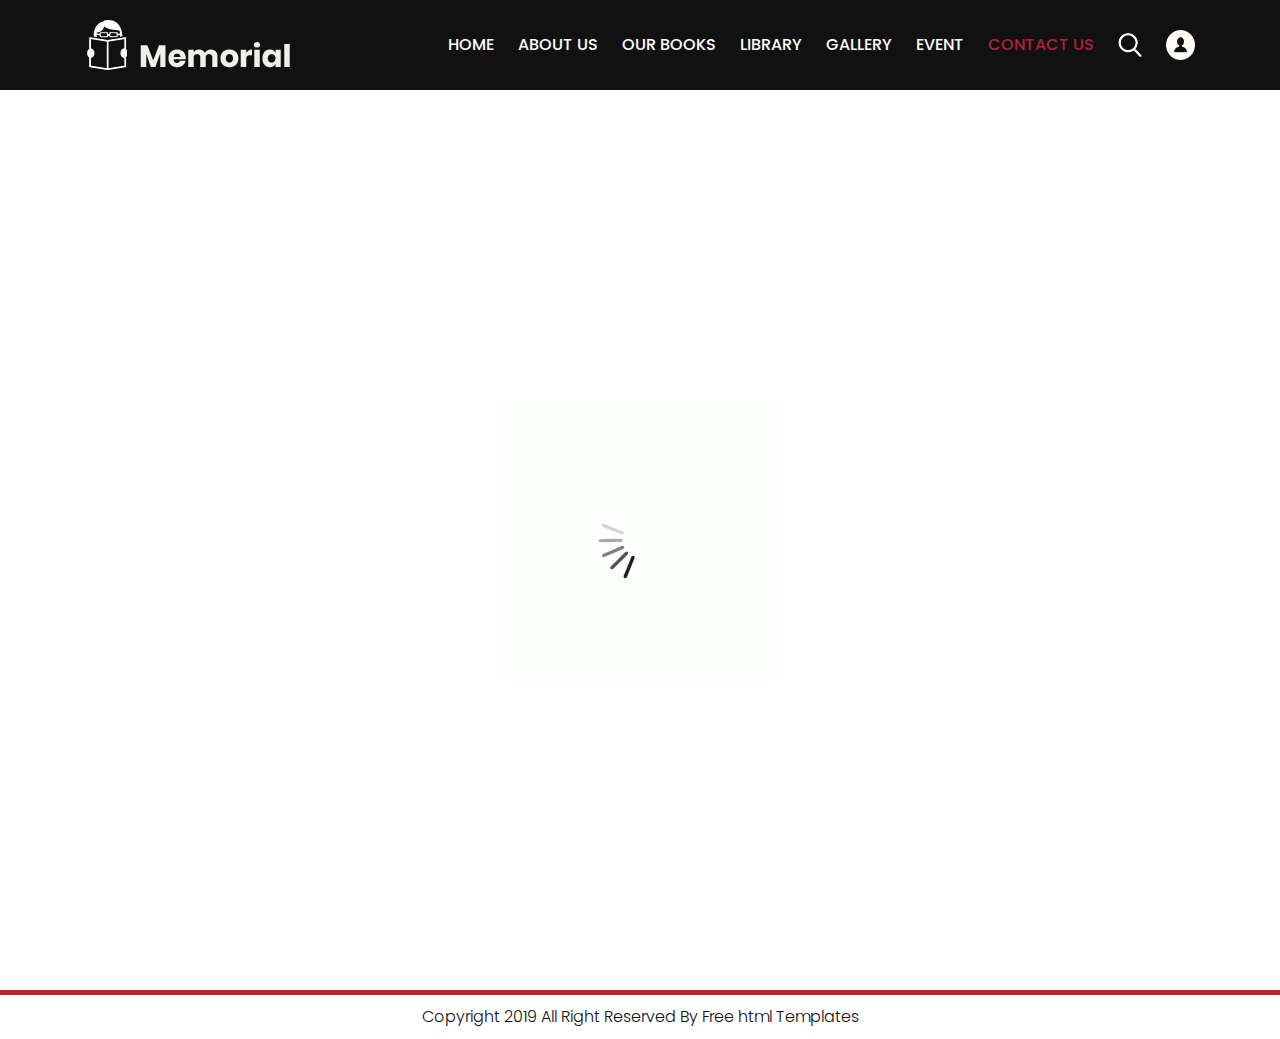
<file: contact.html>
<!DOCTYPE html>
<html lang="en">
   <head>
      <!-- basic -->
      <meta charset="utf-8">
      <meta http-equiv="X-UA-Compatible" content="IE=edge">
      <!-- mobile metas -->
      <meta name="viewport" content="width=device-width, initial-scale=1">
      <meta name="viewport" content="initial-scale=1, maximum-scale=1">
      <!-- site metas -->
      <title>memorial books</title>
      <meta name="keywords" content="">
      <meta name="description" content="">
      <meta name="author" content="">
      <!-- bootstrap css -->
      <link rel="stylesheet" href="css/bootstrap.min.css">
      <!-- style css -->
      <link rel="stylesheet" href="css/style.css">
      <!-- Responsive-->
      <link rel="stylesheet" href="css/responsive.css">
      <!-- fevicon -->
      <link rel="icon" href="images/fevicon.png" type="image/gif" />
      <!-- Scrollbar Custom CSS -->
      <link rel="stylesheet" href="css/jquery.mCustomScrollbar.min.css">
      <!-- Tweaks for older IEs-->
      <!--[if lt IE 9]>
      <script src="https://oss.maxcdn.com/html5shiv/3.7.3/html5shiv.min.js"></script>
      <script src="https://oss.maxcdn.com/respond/1.4.2/respond.min.js"></script><![endif]-->
   </head>
   <!-- body -->
   <body class="main-layout contact-page">
      <!-- loader  -->
      <div class="loader_bg">
         <div class="loader"><img src="images/loading.gif" alt="#" /></div>
      </div>
      <!-- end loader -->
      <!-- header -->
      <header>
         <!-- header inner -->
         <div class="header">
            <div class="container">
               <div class="row">
                  <div class="col-xl-3 col-lg-3 col-md-3 col-sm-3 col logo_section">
                     <div class="full">
                        <div class="center-desk">
                           <div class="logo"> <a href="index.html"><img src="images/logo.png" alt="#"></a> </div>
                        </div>
                     </div>
                  </div>
                  <d
                  <div class="col-xl-9 col-lg-9 col-md-9 col-sm-9">
                     <div class="menu-area">
                        <div class="limit-box">
                           <nav class="main-menu">
                              <ul class="menu-area-main">
                                 <li > <a href="index.html">Home</a> </li>
                                 <li> <a href="about.html">About us</a> </li>
                                 <li><a href="books.html">Our Books</a></li>
                                 <li><a href="library.html">library</a></li>
                                 <li><a href="gallery.html">Gallery</a></li>
                                 <li><a href="event.html">Event</a></li>
                                 <li class="active"><a href="contact.html">Contact us</a></li>
                                 <li class="mean-last"> <a href="#"><img src="images/search_icon.png" alt="#" /></a> </li>
                                 <li class="mean-last"> <a href="#"><img src="images/top-icon.png" alt="#" /></a> </li>
                              </ul>
                           </nav>
                        </div>
                     </div>
                  </div>
               </div>
            </div>
         </div>
         </div>
         <!-- end header inner -->
      </header>
      <!-- end header -->
      <div class="about-bg">
         <div class="container">
            <div class="row">
               <div class="col-xl-12 col-lg-12 col-md-12 col-sm-12">
                  <div class="abouttitle">
                     <h2>Contact Us</h2>
                  </div>
               </div>
            </div>
         </div>
      </div>
      <!-- Contact -->
      <div class="Contact">
         <div class="container">
            <div class="row">
               <div class="col-xl-12 col-lg-12 col-md-12 col-sm-12">
                  <form>
                     <div class="row">
                        <div class="col-xl-6 col-lg-6 col-md-6 col-sm-12">
                           <input class="form-control" placeholder="Name" name="name" type="text">
                        </div>
                         <div class="col-xl-6 col-lg-6 col-md-6 col-sm-12">
                           <input class="form-control" placeholder="Email" name="email" type="Email">
                        </div>
                        <div class="col-xl-6 col-lg-6 col-md-6 col-sm-12">
                           <input class="form-control" placeholder="Phone Number" name="phone_nu" type="text">
                        </div>
                       <div class="col-xl-6 col-lg-6 col-md-6 col-sm-12">
                           <input class="form-control" placeholder="Subject" name="subject" type="text">
                        </div>
                        <div class="col-sm-12">
                           <textarea class="textarea" name="message" placeholder="Message">Message</textarea>
                        </div>
                     </div>
                  </form>
               </div>
               <button class="send-btn">Send</button>
            </div>
         </div>
      </div>
      <!-- end Contact -->
      <!-- footer -->
      <footer>
         <div class="footer">
            <div class="container">
               <div class="row pdn-top-30">
                  <div class="col-xl-4 col-lg-4 col-md-4 col-sm-12">
                     <div class="Follow">
                        <h3>Follow Us</h3>
                     </div>
                     <ul class="location_icon">
                        <li> <a href="#"><img src="icon/facebook.png"></a></li>
                        <li> <a href="#"><img src="icon/Twitter.png"></a></li>
                        <li> <a href="#"><img src="icon/linkedin.png"></a></li>
                        <li> <a href="#"><img src="icon/instagram.png"></a></li>
                     </ul>
                  </div>
                  <div class="col-xl-8 col-lg-8 col-md-8 col-sm-12">
                     <div class="Follow">
                        <h3>Newsletter</h3>
                     </div>
                     <input class="Newsletter" placeholder="Enter your email" type="Enter your email">
                     <button class="Subscribe">Subscribe</button>
                  </div>
               </div>
            </div>
         </div>
         <div class="copyright">
            <div class="container">
               <p>Copyright 2019 All Right Reserved By <a href="https://html.design/">Free html Templates</a></p>
            </div>
         </div>
      </footer>
      <!-- end footer -->
      <!-- Javascript files-->
      <script src="js/jquery.min.js"></script>
      <script src="js/popper.min.js"></script>
      <script src="js/bootstrap.bundle.min.js"></script>
      <script src="js/jquery-3.0.0.min.js"></script>
      <script src="js/plugin.js"></script>
      <!-- sidebar -->
      <script src="js/jquery.mCustomScrollbar.concat.min.js"></script>
      <script src="js/custom.js"></script>
   </body>
</html>
</file>
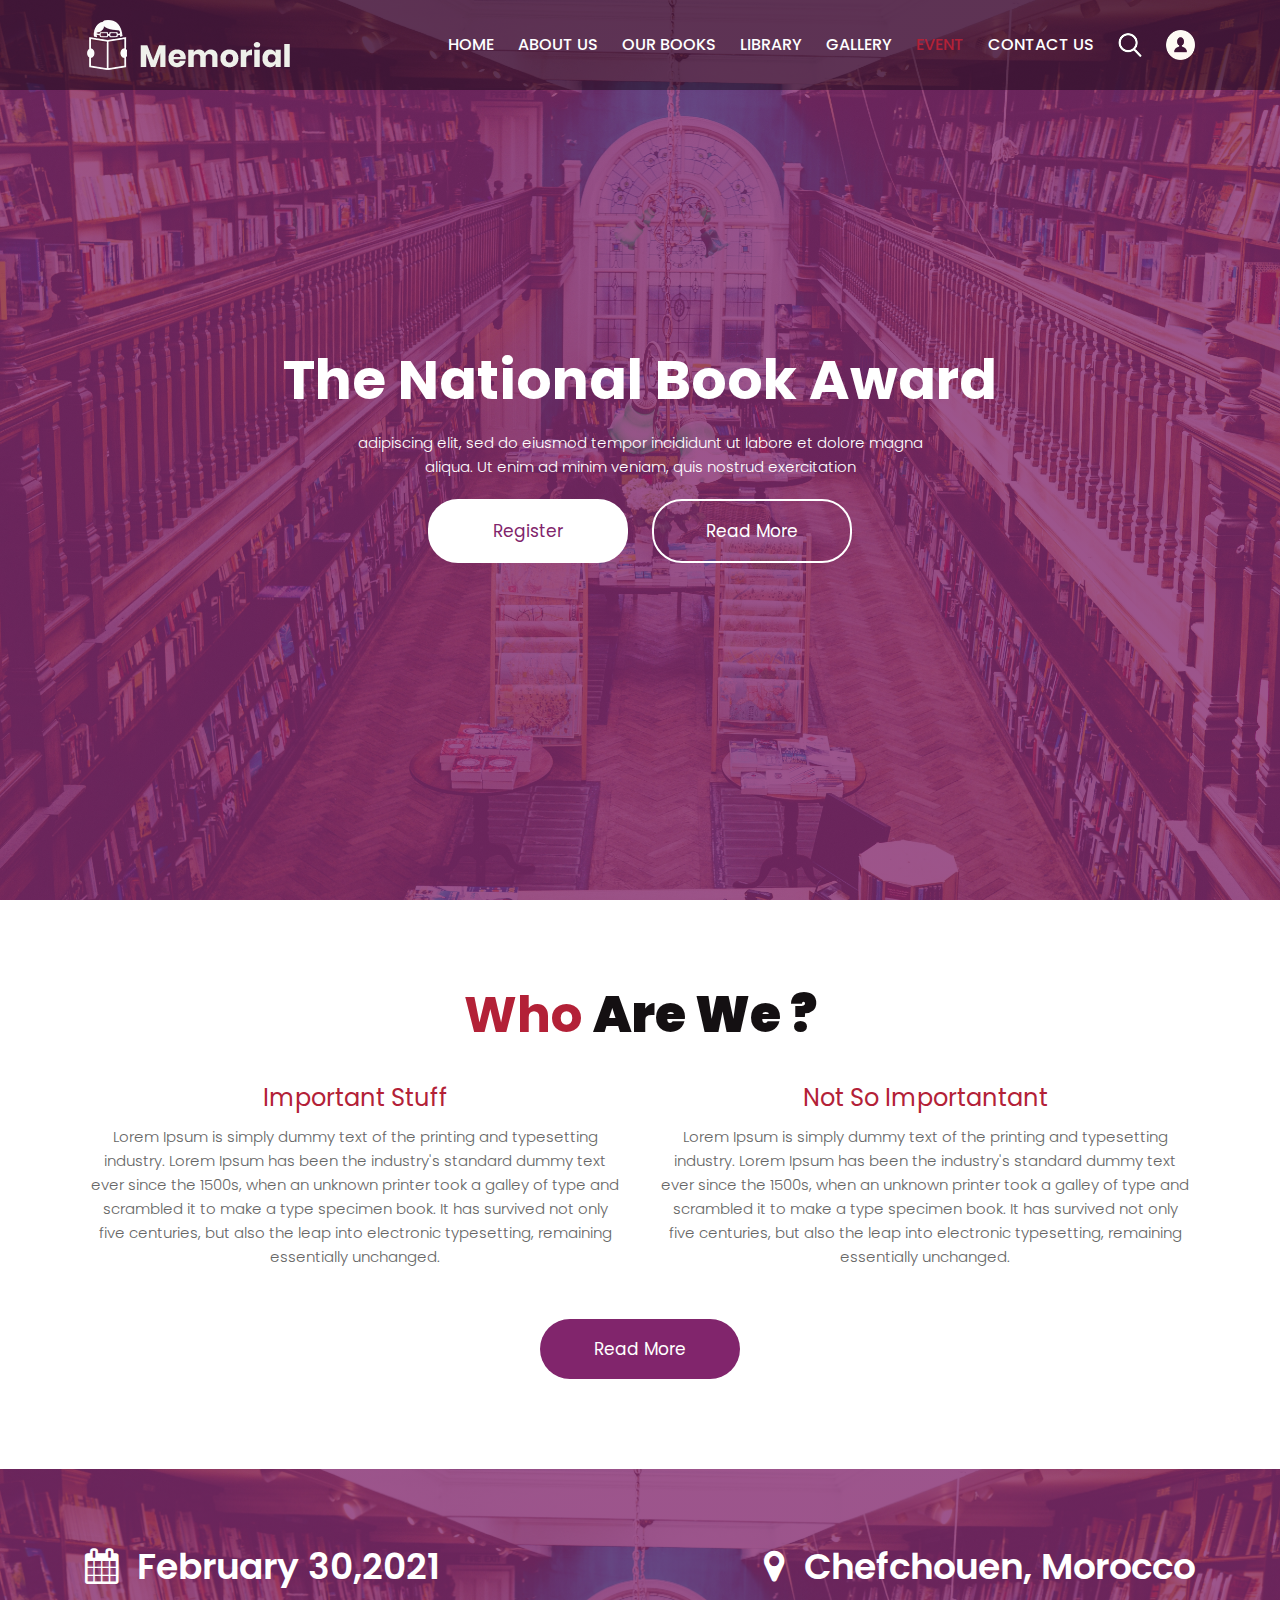
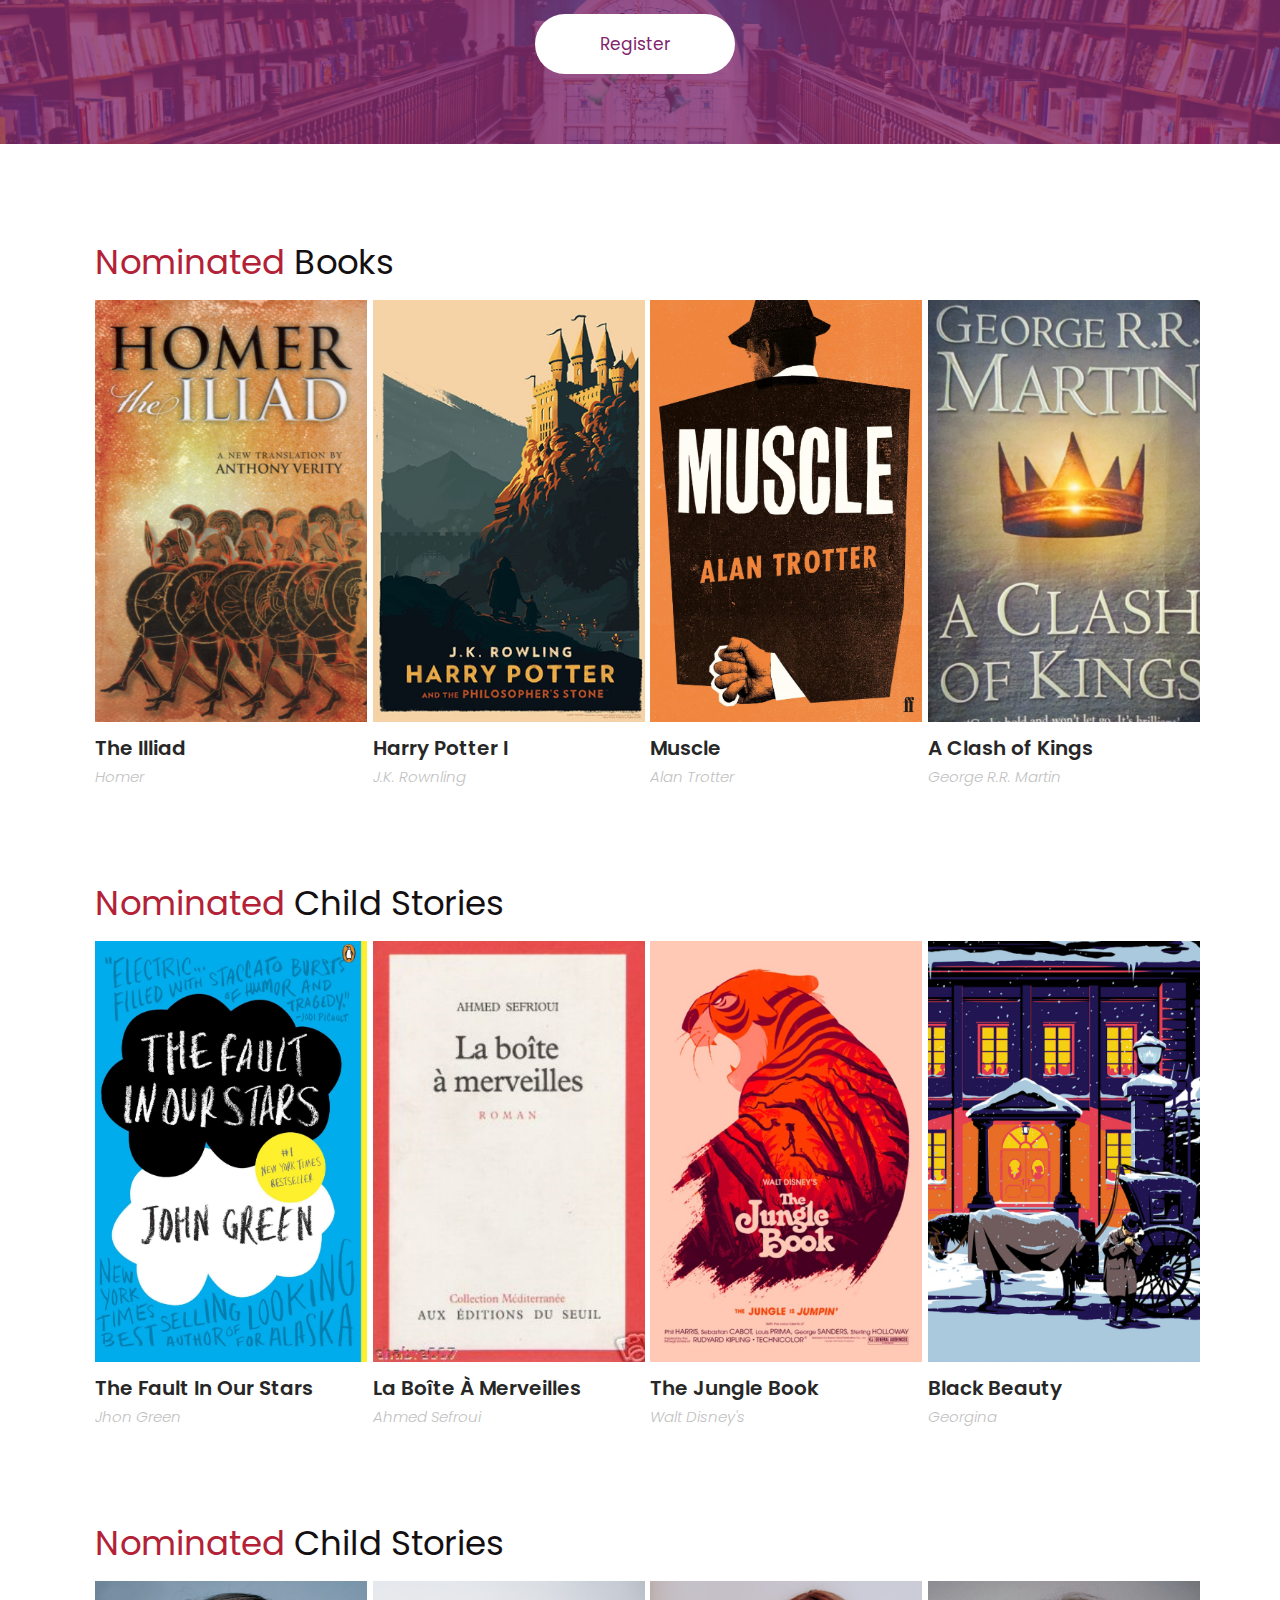
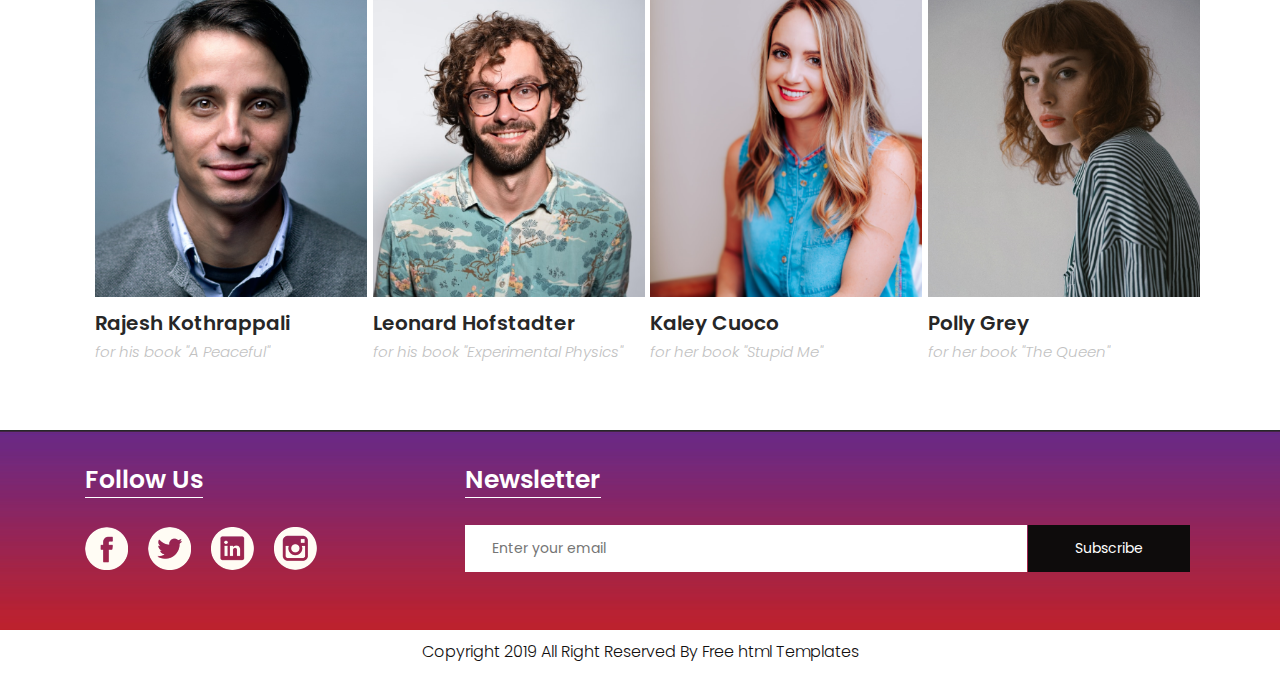
<file: event.html>
<!DOCTYPE html>
<html lang="en">
  <head>
    <!-- basic -->
    <meta charset="utf-8" />
    <meta http-equiv="X-UA-Compatible" content="IE=edge" />
    <!-- mobile metas -->
    <meta name="viewport" content="width=device-width, initial-scale=1" />
    <meta name="viewport" content="initial-scale=1, maximum-scale=1" />
    <!-- site metas -->
    <title>Gallery</title>
    <meta name="keywords" content="" />
    <meta name="description" content="" />
    <meta name="author" content="" />
    <!-- bootstrap css -->
    <link rel="stylesheet" href="css/bootstrap.min.css" />
    <!-- style css -->
    <link rel="stylesheet" href="css/style.css" />
    <!-- event css -->
    <link rel="stylesheet" href="css/event.css" />

    <!-- Responsive-->
    <link rel="stylesheet" href="css/responsive.css" />
    <!-- fevicon -->
    <link rel="icon" href="images/fevicon.png" type="image/gif" />
    <!-- Scrollbar Custom CSS -->
    <link rel="stylesheet" href="css/jquery.mCustomScrollbar.min.css" />
    <!-- Tweaks for older IEs-->
    <!--[if lt IE 9]>
      <script src="https://oss.maxcdn.com/html5shiv/3.7.3/html5shiv.min.js"></script>
      <script src="https://oss.maxcdn.com/respond/1.4.2/respond.min.js"></script
    ><![endif]-->
  </head>
  <body>
    <!-- loader  -->
    <!--   <div class="loader_bg">
            <div class="loader"><img src="images/loading.gif" alt="#" /></div>
         </div> -->
    <!-- end loader -->
    <!-- header -->
    <header>
      <!-- header inner -->
      <div class="header">
        <div class="container">
          <div class="row">
            <div class="col-xl-3 col-lg-3 col-md-3 col-sm-3 col logo_section">
              <div class="full">
                <div class="center-desk">
                  <div class="logo">
                    <a href="index.html"
                      ><img src="images/logo.png" alt="#"
                    /></a>
                  </div>
                </div>
              </div>
            </div>
            <div class="col-xl-9 col-lg-9 col-md-9 col-sm-9">
              <div class="menu-area">
                <div class="limit-box">
                  <nav class="main-menu">
                    <ul class="menu-area-main">
                      <li><a href="index.html">Home</a></li>
                      <li><a href="about.html">About us</a></li>
                      <li><a href="books.html">Our Books</a></li>
                      <li><a href="library.html">library</a></li>
                      <li><a href="gallery.html">Gallery</a></li>
                      <li class="active"><a href="event.html">Event</a></li>
                      <li><a href="contact.html">Contact us</a></li>
                      <li class="mean-last">
                        <a href="#"
                          ><img src="images/search_icon.png" alt="#"
                        /></a>
                      </li>
                      <li class="mean-last">
                        <a href="#"
                          ><img src="images/top-icon.png" alt="#"
                        /></a>
                      </li>
                    </ul>
                  </nav>
                </div>
              </div>
            </div>
          </div>
        </div>
      </div>

      <!-- end header inner -->
    </header>
        <!-- end header -->
    <section class="hero">
      <div>
        <div class="content">
          <h1 class="hero-title">The National Book Award</h1>
          <p class="hero-p">
            adipiscing elit, sed do eiusmod tempor incididunt ut labore et
            dolore magna aliqua. Ut enim ad minim veniam, quis nostrud
            exercitation
          </p>
          <div>
            <a href="#">Register</a>
            <a href="#">Read More</a>
          </div>

        </div>
      </div>
    </section>
    <section class="my-about container">
      <h2>Who <strong class="black">Are We ?</strong></h2>
      <div class="inner-my-about">
        <div>
          <h4>Important Stuff</h4>
          <p>
            Lorem Ipsum is simply dummy text of the printing and typesetting
            industry. Lorem Ipsum has been the industry's standard dummy text
            ever since the 1500s, when an unknown printer took a galley of type
            and scrambled it to make a type specimen book. It has survived not
            only five centuries, but also the leap into electronic typesetting,
            remaining essentially unchanged.
          </p>
        </div>
        <div>
          <h4>Not So Importantant</h4>
          <p>
            Lorem Ipsum is simply dummy text of the printing and typesetting
            industry. Lorem Ipsum has been the industry's standard dummy text
            ever since the 1500s, when an unknown printer took a galley of type
            and scrambled it to make a type specimen book. It has survived not
            only five centuries, but also the leap into electronic typesetting,
            remaining essentially unchanged.
          </p>
        </div>
      </div>
      <a href="#">Read More</a>
    </section>
    <section class="my-date">
      <div class="content container">
        <div>
          <i class="fa fa-calendar"></i>
          <h4>February 30,2021</h4>
        </div>
        <div>
          <i class="fa fa-map-marker"></i>
          <h4>Chefchouen, Morocco</h4>
        </div>
      </div>
      <a href="#">Register</a>
    </section>
    <section class="nominated">
      <div class="container">
        <h2>Nominated <span class="black">Books</span></h2>
        <div class="my-row">
          <div class="my-col">
            <div class="cover-container">
              <img
                src="images/covers/5.png"
                alt="The Hobbit"
                class="img-fluid"
              />
            </div>
            <h4>The Illiad</h4>
            <p>Homer</p>
          </div>
          <div class="my-col">
            <div class="cover-container">
              <img
                src="images/covers/6.png"
                alt="The Hobbit"
                class="img-fluid"
              />
            </div>
            <h4>Harry Potter I</h4>
            <p>J.K. Rownling</p>
          </div>
          <div class="my-col">
            <div class="cover-container">
              <img
                src="images/covers/10.png"
                alt="The Hobbit"
                class="img-fluid"
              />
            </div>
            <h4>Muscle</h4>
            <p>Alan Trotter</p>
          </div>
          <div class="my-col">
            <div class="cover-container">
              <img
                src="images/covers/8.png"
                alt="The Hobbit"
                class="img-fluid"
              />
            </div>
            <h4>A Clash of Kings</h4>
            <p>George R.R. Martin</p>
          </div>
        </div>
      </div>
      <div class="container">
        <h2>Nominated <span class="black">Child Stories</span></h2>
        <div class="my-row">
          <div class="my-col">
            <div class="cover-container">
              <img
                src="images/covers/13.png"
                alt="The Hobbit"
                class="img-fluid"
              />
            </div>
            <h4>The Fault In Our Stars</h4>
            <p>Jhon Green</p>
          </div>
          <div class="my-col">
            <div class="cover-container">
              <img
                src="images/covers/14.png"
                alt="The Hobbit"
                class="img-fluid"
              />
            </div>
            <h4>La Boîte À Merveilles</h4>
            <p>Ahmed Sefroui</p>
          </div>
          <div class="my-col">
            <div class="cover-container">
              <img
                src="images/covers/7.png"
                alt="The Hobbit"
                class="img-fluid"
              />
            </div>
            <h4>The Jungle Book</h4>
            <p>Walt Disney's</p>
          </div>
          <div class="my-col">
            <div class="cover-container">
              <img
                src="images/covers/15.png"
                alt="The Hobbit"
                class="img-fluid"
              />
            </div>
            <h4>Black Beauty</h4>
            <p>Georgina</p>

          </div>
        </div>
      </div>
      <div class="container">
        <h2>Nominated <span class="black">Child Stories</span></h2>
        <div class="my-row">
          <div class="my-col">
            <div class="cover-container">
              <img
                src="images/covers/Rectangle 43.png"
                alt="The Hobbit"
                class="img-fluid"
              />
            </div>
            <h4>Rajesh Kothrappali</h4>
            <p>for his book "A Peaceful" </p>
          </div>
          <div class="my-col">
            <div class="cover-container">
              <img
                src="images/covers/Rectangle 44.png"
                alt="The Hobbit"
                class="img-fluid"
              />
            </div>
            <h4>Leonard Hofstadter</h4>
            <p>for his book "Experimental Physics"</p>
          </div>
          <div class="my-col">
            <div class="cover-container">
              <img
                src="images/covers/Rectangle 45.png"
                alt="The Hobbit"
                class="img-fluid"
              />
            </div>
            <h4>Kaley Cuoco</h4>
            <p>for her book "Stupid Me" </p>
          </div>
          <div class="my-col">
            <div class="cover-container">
              <img
                src="images/covers/Rectangle 46.png"
                alt="The Hobbit"
                class="img-fluid"
              />
            </div>
            <h4>Polly Grey</h4>
            <p>for her book "The Queen"</p>

          </div>
        </div>
      </div>
    </section>

          <!-- footer -->
          <footer>
            <div class="footer">
               <div class="container">
                  <div class="row pdn-top-30">
                     <div class="col-xl-4 col-lg-4 col-md-4 col-sm-12">
                        <div class="Follow">
                           <h3>Follow Us</h3>
                        </div>
                        <ul class="location_icon">
                           <li> <a href="#"><img src="icon/facebook.png"></a></li>
                           <li> <a href="#"><img src="icon/Twitter.png"></a></li>
                           <li> <a href="#"><img src="icon/linkedin.png"></a></li>
                           <li> <a href="#"><img src="icon/instagram.png"></a></li>
                        </ul>
                     </div>
                     <div class="col-xl-8 col-lg-8 col-md-8 col-sm-12">
                        <div class="Follow">
                           <h3>Newsletter</h3>
                        </div>
                        <input class="Newsletter" placeholder="Enter your email" type="Enter your email">
                        <button class="Subscribe">Subscribe</button>
                     </div>
                  </div>
               </div>
            </div>
            <div class="copyright">
               <div class="container">
                  <p>Copyright 2019 All Right Reserved By <a href="https://html.design/">Free html Templates</a></p>
               </div>
            </div>
         </footer>
         <!-- end footer -->
    <!-- Javascript files-->
    <script src="js/jquery.min.js"></script>
    <script src="js/popper.min.js"></script>
    <script src="js/bootstrap.bundle.min.js"></script>
    <script src="js/jquery-3.0.0.min.js"></script>
    <script src="js/plugin.js"></script>
    <!-- sidebar -->
    <script src="js/jquery.mCustomScrollbar.concat.min.js"></script>
    <script src="js/custom.js"></script>
  </body>
</html>
</file>
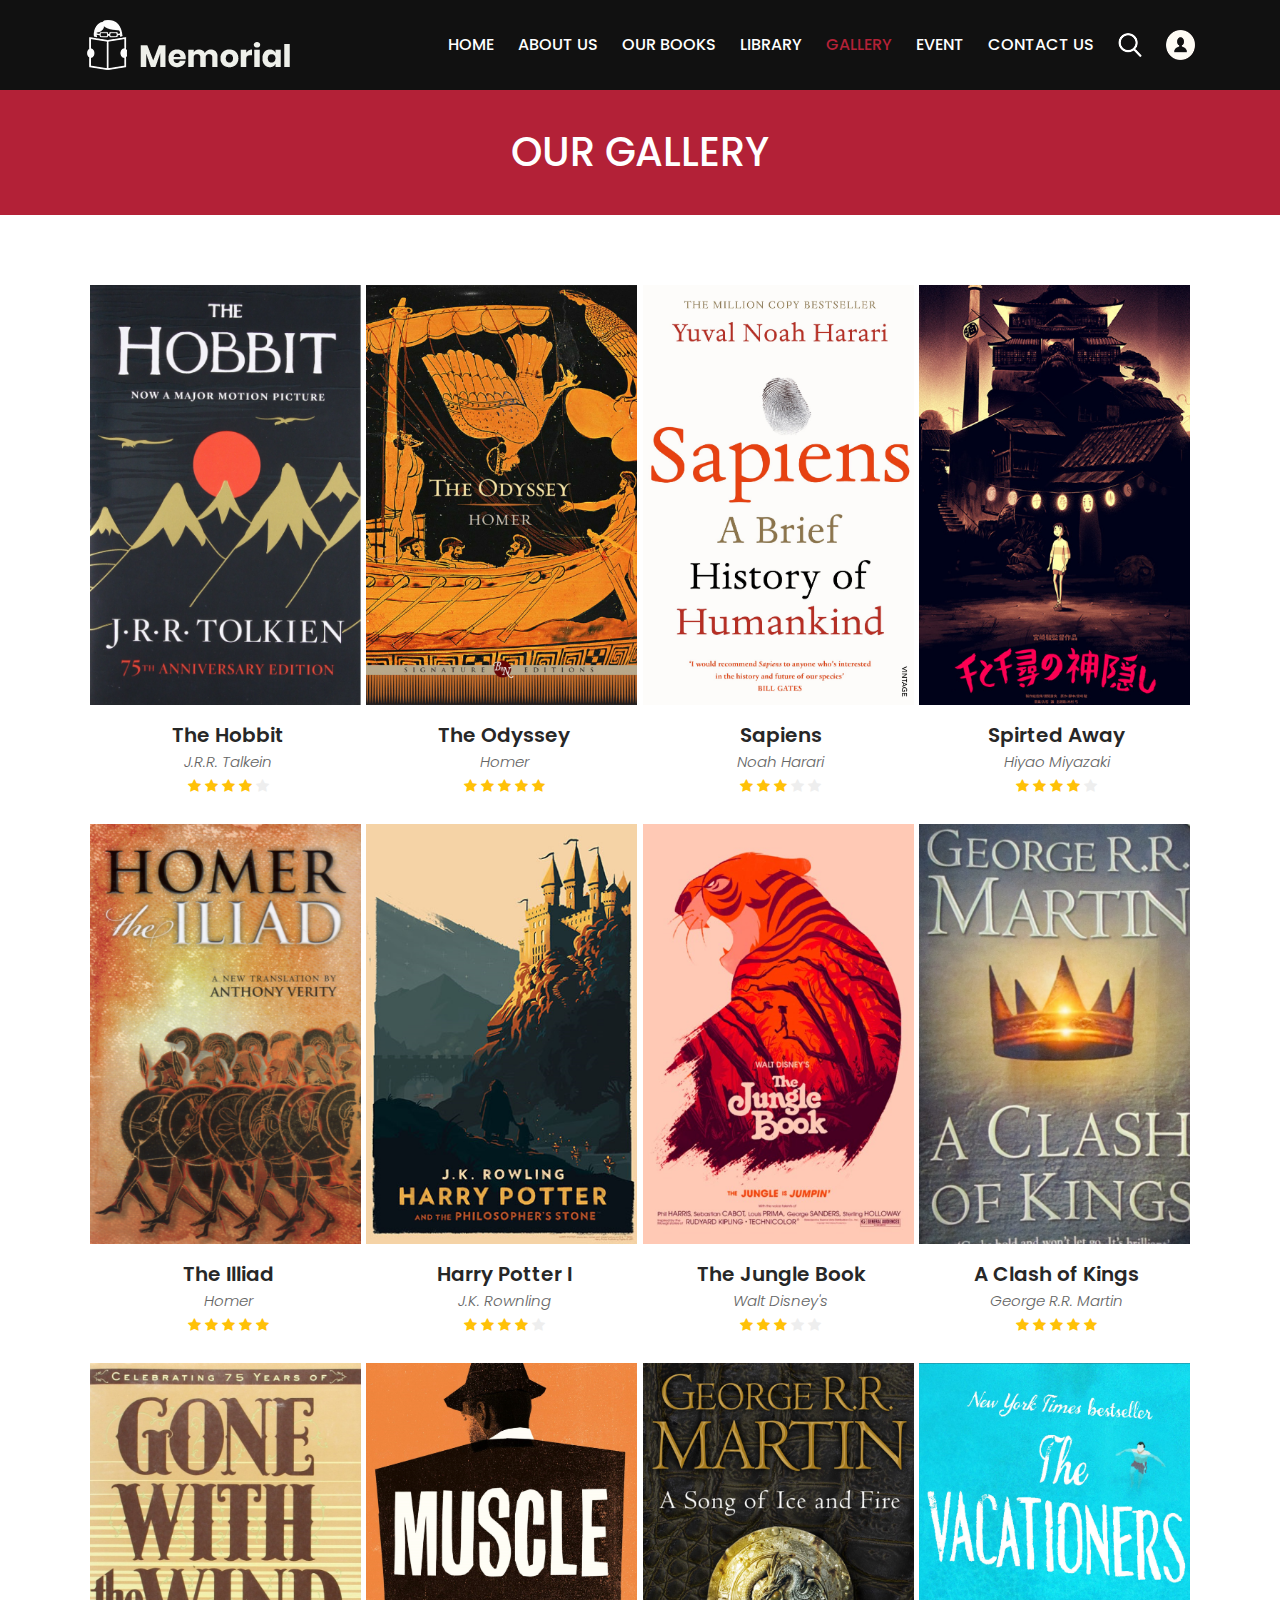
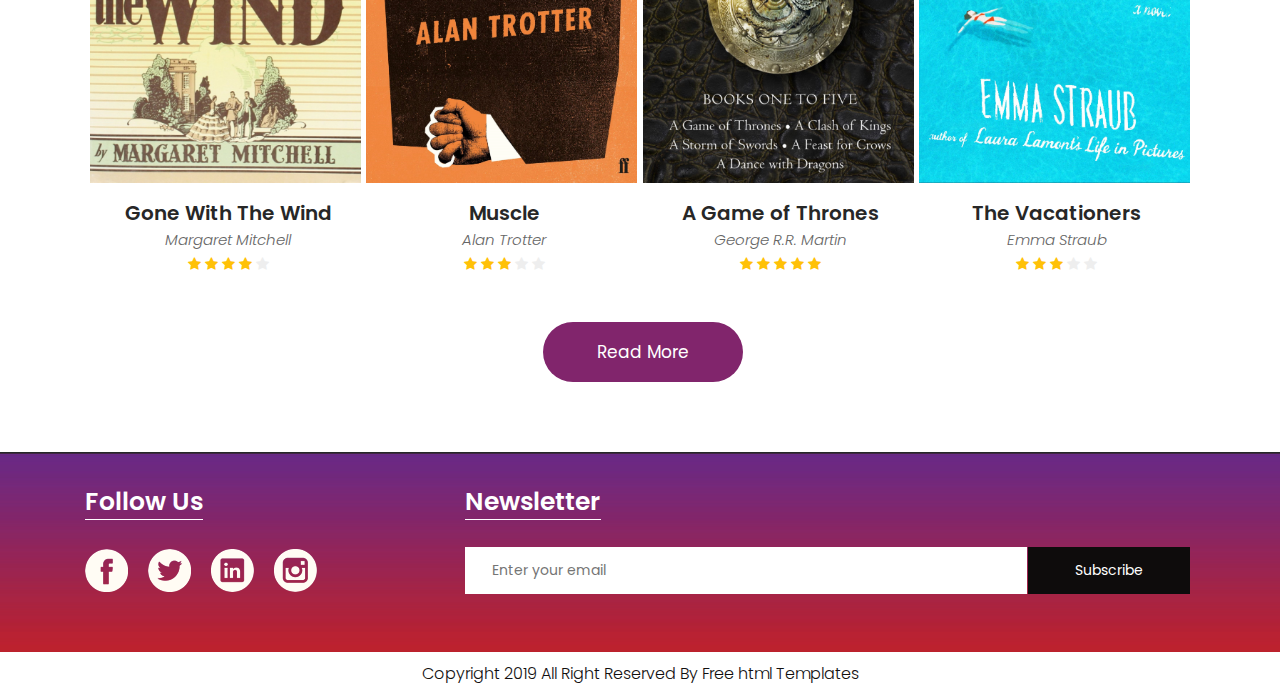
<file: gallery.html>
<!DOCTYPE html>
<html lang="en">
    <head>
        <!-- basic -->
        <meta charset="utf-8">
        <meta http-equiv="X-UA-Compatible" content="IE=edge">
        <!-- mobile metas -->
        <meta name="viewport" content="width=device-width, initial-scale=1">
        <meta name="viewport" content="initial-scale=1, maximum-scale=1">
        <!-- site metas -->
        <title>Gallery</title>
        <meta name="keywords" content="">
        <meta name="description" content="">
        <meta name="author" content="">
        <!-- bootstrap css -->
        <link rel="stylesheet" href="css/bootstrap.min.css">
        <!-- style css -->
        <link rel="stylesheet" href="css/style.css">
        <!-- event css -->
        <link rel="stylesheet" href="css/gallery.css">
        <!-- Responsive-->
        <link rel="stylesheet" href="css/responsive.css">
                <!-- fevicon -->
        <link rel="icon" href="images/fevicon.png" type="image/gif" />
        <!-- Scrollbar Custom CSS -->
        <link rel="stylesheet" href="css/jquery.mCustomScrollbar.min.css">
        <!-- Tweaks for older IEs-->
        <!--[if lt IE 9]>
        <script src="https://oss.maxcdn.com/html5shiv/3.7.3/html5shiv.min.js"></script>
        <script src="https://oss.maxcdn.com/respond/1.4.2/respond.min.js"></script><![endif]-->
     </head>
<body>
          <!-- loader  -->
       <!--   <div class="loader_bg">
            <div class="loader"><img src="images/loading.gif" alt="#" /></div>
         </div> -->
         <!-- end loader -->
         <!-- header -->
         <header>
            <!-- header inner -->
            <div class="header">
               <div class="container">
                  <div class="row">
                     <div class="col-xl-3 col-lg-3 col-md-3 col-sm-3 col logo_section">
                        <div class="full">
                           <div class="center-desk">
                              <div class="logo"> <a href="index.html"><img src="images/logo.png" alt="#"></a> </div>
                           </div>
                        </div>
                     </div>
                     <div class="col-xl-9 col-lg-9 col-md-9 col-sm-9">
                        <div class="menu-area">
                           <div class="limit-box">
                              <nav class="main-menu">
                                 <ul class="menu-area-main">
                                    <li> <a href="index.html">Home</a> </li>
                                    <li> <a href="about.html">About us</a> </li>
                                    <li><a href="books.html">Our Books</a></li>
                                    <li><a href="library.html">library</a></li>
                                    <li  class="active" ><a href="gallery.html">Gallery</a></li>
                                  <li><a href="event.html">Event</a></li>
                                    <li><a href="contact.html">Contact us</a></li>
                                    <li class="mean-last"> <a href="#"><img src="images/search_icon.png" alt="#" /></a> </li>
                                    <li class="mean-last"> <a href="#"><img src="images/top-icon.png" alt="#" /></a> </li>
                                 </ul>
                              </nav>
                           </div>
                        </div>
                     </div>
                  </div>
               </div>
            </div>
            
            <!-- end header inner -->
         </header>
         <!-- end header -->
         <div class="about-bg">
            <div class="container">
               <div class="row">
                  <div class="col-xl-12 col-lg-12 col-md-12 col-sm-12">
                     <div class="abouttitle">
                        <h2>Our Gallery</h2>
                     </div>
                  </div>
               </div>
            </div>
         </div>
         <div class="my-container container">
             <div class="my-row">
                 <div class="my-col">
                        <div class="cover-container">
                            <img src="images/covers/1.png" alt="The Hobbit" class="img-fluid">
                        </div>
                        <h4>The Hobbit</h4>
                        <p>J.R.R. Talkein</p>
                        <i class="fa fa-star" style="color:#FFC107"></i>
                        <i class="fa fa-star" style="color:#FFC107"></i>
                        <i class="fa fa-star" style="color:#FFC107"></i>
                        <i class="fa fa-star" style="color:#FFC107"></i>
                        <i class="fa fa-star" style="color:#EEEEEE"></i>

                 </div>
                 <div class="my-col">
                  <div class="cover-container">
                      <img src="images/covers/2.png" alt="The Hobbit" class="img-fluid">
                  </div>
                  <h4>The Odyssey</h4>
                  <p>Homer</p>
                  <i class="fa fa-star" style="color:#FFC107"></i>
                  <i class="fa fa-star" style="color:#FFC107"></i>
                  <i class="fa fa-star" style="color:#FFC107"></i>
                  <i class="fa fa-star" style="color:#FFC107"></i>
                  <i class="fa fa-star" style="color:#FFC107"></i>


           </div>
           <div class="my-col">
            <div class="cover-container">
                <img src="images/covers/4.png" alt="The Hobbit" class="img-fluid">
            </div>
            <h4>Sapiens</h4>
            <p>Noah Harari</p>
            <i class="fa fa-star" style="color:#FFC107"></i>
            <i class="fa fa-star" style="color:#FFC107"></i>
            <i class="fa fa-star" style="color:#FFC107"></i>
            <i class="fa fa-star" style="color:#EEEEEE"></i>
            <i class="fa fa-star" style="color:#EEEEEE"></i>

     </div>
     <div class="my-col">
      <div class="cover-container">
          <img src="images/covers/3.png" alt="The Hobbit" class="img-fluid">
      </div>
      <h4>Spirted Away</h4>
      <p>Hiyao Miyazaki</p>
      <i class="fa fa-star" style="color:#FFC107"></i>
      <i class="fa fa-star" style="color:#FFC107"></i>
      <i class="fa fa-star" style="color:#FFC107"></i>
      <i class="fa fa-star" style="color:#FFC107"></i>
      <i class="fa fa-star" style="color:#EEEEEE"></i>

</div>
             </div>

            <div class="my-row">
                <div class="my-col">
                       <div class="cover-container">
                           <img src="images/covers/5.png" alt="The Hobbit" class="img-fluid">
                       </div>
                       <h4>The Illiad</h4>
                       <p>Homer</p>
                       <i class="fa fa-star" style="color:#FFC107"></i>
                       <i class="fa fa-star" style="color:#FFC107"></i>
                       <i class="fa fa-star" style="color:#FFC107"></i>
                       <i class="fa fa-star" style="color:#FFC107"></i>
                       <i class="fa fa-star" style="color:#FFC107"></i>

                </div>
                <div class="my-col">
                 <div class="cover-container">
                     <img src="images/covers/6.png" alt="The Hobbit" class="img-fluid">
                 </div>
                 <h4>Harry Potter I</h4>
                 <p>J.K. Rownling</p>
                 <i class="fa fa-star" style="color:#FFC107"></i>
                 <i class="fa fa-star" style="color:#FFC107"></i>
                 <i class="fa fa-star" style="color:#FFC107"></i>
                 <i class="fa fa-star" style="color:#FFC107"></i>
                 <i class="fa fa-star" style="color:#EEEEEE"></i>


          </div>
          <div class="my-col">
           <div class="cover-container">
               <img src="images/covers/7.png" alt="The Hobbit" class="img-fluid">
           </div>
           <h4>The Jungle Book</h4>
           <p>Walt Disney's</p>
           <i class="fa fa-star" style="color:#FFC107"></i>
           <i class="fa fa-star" style="color:#FFC107"></i>
           <i class="fa fa-star" style="color:#FFC107"></i>
           <i class="fa fa-star" style="color:#EEEEEE"></i>
           <i class="fa fa-star" style="color:#EEEEEE"></i>

    </div>
    <div class="my-col">
     <div class="cover-container">
         <img src="images/covers/8.png" alt="The Hobbit" class="img-fluid">
     </div>
     <h4>A Clash of Kings</h4>
     <p>George R.R. Martin</p>
     <i class="fa fa-star" style="color:#FFC107"></i>
     <i class="fa fa-star" style="color:#FFC107"></i>
     <i class="fa fa-star" style="color:#FFC107"></i>
     <i class="fa fa-star" style="color:#FFC107"></i>
     <i class="fa fa-star" style="color:#FFC107"></i>

</div>
            </div>

         <div class="my-row">
             <div class="my-col">
                    <div class="cover-container">
                        <img src="images/covers/9.png" alt="The Hobbit" class="img-fluid">
                    </div>
                    <h4>Gone With The Wind</h4>
                    <p>Margaret Mitchell</p>
                    <i class="fa fa-star" style="color:#FFC107"></i>
                    <i class="fa fa-star" style="color:#FFC107"></i>
                    <i class="fa fa-star" style="color:#FFC107"></i>
                    <i class="fa fa-star" style="color:#FFC107"></i>
                    <i class="fa fa-star" style="color:#EEEEEE"></i>

             </div>
             <div class="my-col">
              <div class="cover-container">
                  <img src="images/covers/10.png" alt="The Hobbit" class="img-fluid">
              </div>
              <h4>Muscle</h4>
              <p>Alan Trotter</p>
              <i class="fa fa-star" style="color:#FFC107"></i>
              <i class="fa fa-star" style="color:#FFC107"></i>
              <i class="fa fa-star" style="color:#FFC107"></i>
              <i class="fa fa-star" style="color:#EEEEEE"></i>
              <i class="fa fa-star" style="color:#EEEEEE"></i>


       </div>
       <div class="my-col">
        <div class="cover-container">
            <img src="images/covers/11.png" alt="The Hobbit" class="img-fluid">
        </div>
        <h4>A Game of Thrones</h4>
        <p>George R.R. Martin</p>
        <i class="fa fa-star" style="color:#FFC107"></i>
        <i class="fa fa-star" style="color:#FFC107"></i>
        <i class="fa fa-star" style="color:#FFC107"></i>
        <i class="fa fa-star" style="color:#FFC107"></i>
        <i class="fa fa-star" style="color:#FFC107"></i>

 </div>
 <div class="my-col">
  <div class="cover-container">
      <img src="images/covers/12.png" alt="The Hobbit" class="img-fluid">
  </div>
  <h4>The Vacationers</h4>
  <p>Emma Straub</p>
  <i class="fa fa-star" style="color:#FFC107"></i>
  <i class="fa fa-star" style="color:#FFC107"></i>
  <i class="fa fa-star" style="color:#FFC107"></i>
  <i class="fa fa-star" style="color:#EEEEEE"></i>
  <i class="fa fa-star" style="color:#EEEEEE"></i>

</div>
         </div>
         <a href="#">Read More</a>
     </div>
          <!-- footer -->
          <footer>
            <div class="footer">
               <div class="container">
                  <div class="row pdn-top-30">
                     <div class="col-xl-4 col-lg-4 col-md-4 col-sm-12">
                        <div class="Follow">
                           <h3>Follow Us</h3>
                        </div>
                        <ul class="location_icon">
                           <li> <a href="#"><img src="icon/facebook.png"></a></li>
                           <li> <a href="#"><img src="icon/Twitter.png"></a></li>
                           <li> <a href="#"><img src="icon/linkedin.png"></a></li>
                           <li> <a href="#"><img src="icon/instagram.png"></a></li>
                        </ul>
                     </div>
                     <div class="col-xl-8 col-lg-8 col-md-8 col-sm-12">
                        <div class="Follow">
                           <h3>Newsletter</h3>
                        </div>
                        <input class="Newsletter" placeholder="Enter your email" type="Enter your email">
                        <button class="Subscribe">Subscribe</button>
                     </div>
                  </div>
               </div>
            </div>
            <div class="copyright">
               <div class="container">
                  <p>Copyright 2019 All Right Reserved By <a href="https://html.design/">Free html Templates</a></p>
               </div>
            </div>
         </footer>
         <!-- end footer -->
         <!-- Javascript files-->
         <script src="js/jquery.min.js"></script>
         <script src="js/popper.min.js"></script>
         <script src="js/bootstrap.bundle.min.js"></script>
         <script src="js/jquery-3.0.0.min.js"></script>
         <script src="js/plugin.js"></script>
         <!-- sidebar -->
         <script src="js/jquery.mCustomScrollbar.concat.min.js"></script>
         <script src="js/custom.js"></script>
</body>
</html>
</file>
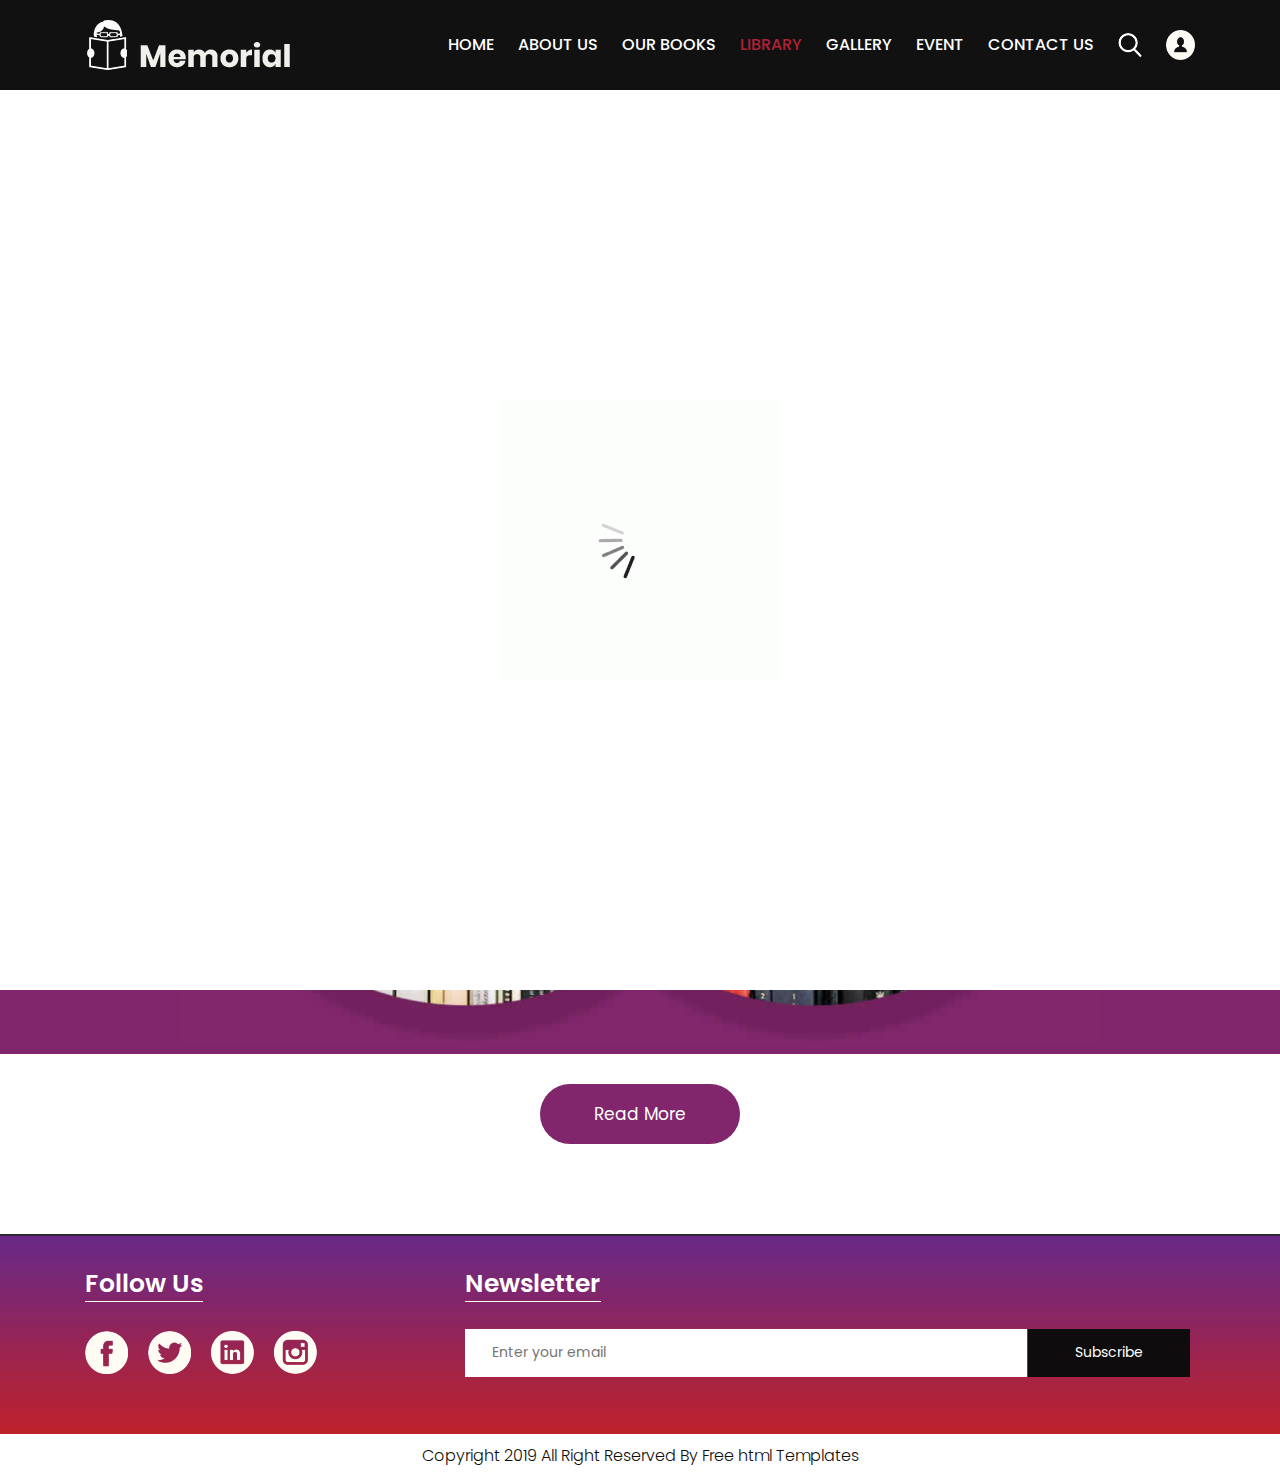
<file: library.html>
<!DOCTYPE html>
<html lang="en">
   <head>
      <!-- basic -->
      <meta charset="utf-8">
      <meta http-equiv="X-UA-Compatible" content="IE=edge">
      <!-- mobile metas -->
      <meta name="viewport" content="width=device-width, initial-scale=1">
      <meta name="viewport" content="initial-scale=1, maximum-scale=1">
      <!-- site metas -->
      <title>memorial books</title>
      <meta name="keywords" content="">
      <meta name="description" content="">
      <meta name="author" content="">
      <!-- bootstrap css -->
      <link rel="stylesheet" href="css/bootstrap.min.css">
      <!-- style css -->
      <link rel="stylesheet" href="css/style.css">
      <!-- Responsive-->
      <link rel="stylesheet" href="css/responsive.css">
      <!-- fevicon -->
      <link rel="icon" href="images/fevicon.png" type="image/gif" />
      <!-- Scrollbar Custom CSS -->
      <link rel="stylesheet" href="css/jquery.mCustomScrollbar.min.css">
      <!-- Tweaks for older IEs-->
      <!--[if lt IE 9]>
      <script src="https://oss.maxcdn.com/html5shiv/3.7.3/html5shiv.min.js"></script>
      <script src="https://oss.maxcdn.com/respond/1.4.2/respond.min.js"></script><![endif]-->
   </head>
   <!-- body -->
   <body class="main-layout">
      <!-- loader  -->
      <div class="loader_bg">
         <div class="loader"><img src="images/loading.gif" alt="#" /></div>
      </div>
      <!-- end loader -->
      <!-- header -->
      <header>
         <!-- header inner -->
         <div class="header">
            <div class="container">
               <div class="row">
                  <div class="col-xl-3 col-lg-3 col-md-3 col-sm-3 col logo_section">
                     <div class="full">
                        <div class="center-desk">
                           <div class="logo"> <a href="index.html"><img src="images/logo.png" alt="#"></a> </div>
                        </div>
                     </div>
                  </div>
                  <div class="col-xl-9 col-lg-9 col-md-9 col-sm-9">
                     <div class="menu-area">
                        <div class="limit-box">
                           <nav class="main-menu">
                              <ul class="menu-area-main">
                                 <li > <a href="index.html">Home</a> </li>
                                 <li> <a href="about.html">About us</a> </li>
                                 <li><a href="books.html">Our Books</a></li>
                                 <li class="active"><a href="library.html">library</a></li>
                                 <li><a href="gallery.html">Gallery</a></li>
                                 <li><a href="event.html">Event</a></li>
                                 <li><a href="contact.html">Contact us</a></li>
                                 <li class="mean-last"> <a href="#"><img src="images/search_icon.png" alt="#" /></a> </li>
                                 <li class="mean-last"> <a href="#"><img src="images/top-icon.png" alt="#" /></a> </li>
                              </ul>
                           </nav>
                        </div>
                     </div>
                  </div>
               </div>
            </div>
         </div>
         </div>
         <!-- end header inner -->
      </header>
      <!-- end header -->
      <div class="about-bg">
         <div class="container">
            <div class="row">
               <div class="col-xl-12 col-lg-12 col-md-12 col-sm-12">
                  <div class="abouttitle">
                     <h2>Our Library</h2>
                  </div>
               </div>
            </div>
         </div>
      </div>
      <!-- Library -->
      <div class="Library">
         <div class="container">
            <div class="row">
               <div class="col-md-10 offset-md-1">
                  <div class="titlepage">
                     <span>adipiscing elit, sed do eiusmod tempor incididunt ut labore et dolore magna aliqua. Ut enim ad minim veniam, quis nostrud exercitation ullamco laboris</span> 
                  </div>
               </div>
            </div>
         </div>
         <div class="bg">
            <div class="container">
               <div class="row">
                  <div class="col-md-10 offset-md-1">
                     <div class="Library-box">
                        <figure><img src="images/Library-.jpg" alt="#"/></figure>
                     </div>
                  </div>
               </div>
            </div>
         </div>
         <div class="container">
            <div class="row">
               <div class="col-md-12">
                  <div class="read-more">
                     <a href="#">Read More</a>
                  </div>
               </div>
            </div>
         </div>
      </div>
      <!-- end Library -->
      <!-- footer -->
      <footer>
         <div class="footer">
            <div class="container">
               <div class="row pdn-top-30">
                  <div class="col-xl-4 col-lg-4 col-md-4 col-sm-12">
                     <div class="Follow">
                        <h3>Follow Us</h3>
                     </div>
                     <ul class="location_icon">
                        <li> <a href="#"><img src="icon/facebook.png"></a></li>
                        <li> <a href="#"><img src="icon/Twitter.png"></a></li>
                        <li> <a href="#"><img src="icon/linkedin.png"></a></li>
                        <li> <a href="#"><img src="icon/instagram.png"></a></li>
                     </ul>
                  </div>
                  <div class="col-xl-8 col-lg-8 col-md-8 col-sm-12">
                     <div class="Follow">
                        <h3>Newsletter</h3>
                     </div>
                     <input class="Newsletter" placeholder="Enter your email" type="Enter your email">
                     <button class="Subscribe">Subscribe</button>
                  </div>
               </div>
            </div>
         </div>
         <div class="copyright">
            <div class="container">
               <p>Copyright 2019 All Right Reserved By <a href="https://html.design/">Free html Templates</a></p>
            </div>
         </div>
      </footer>
      <!-- end footer -->
      <!-- Javascript files-->
      <script src="js/jquery.min.js"></script>
      <script src="js/popper.min.js"></script>
      <script src="js/bootstrap.bundle.min.js"></script>
      <script src="js/jquery-3.0.0.min.js"></script>
      <script src="js/plugin.js"></script>
      <!-- sidebar -->
      <script src="js/jquery.mCustomScrollbar.concat.min.js"></script>
      <script src="js/custom.js"></script>
   </body>
</html>
</file>
<file: css/style.css>
/*--------------------------------------------------------------------- File Name: style.css ---------------------------------------------------------------------*/
/*--------------------------------------------------------------------- import Fonts ---------------------------------------------------------------------*/
 @import url('https://fonts.googleapis.com/css?family=Rajdhani:300,400,500,600,700');
 @import url('https://fonts.googleapis.com/css?family=Poppins:100,100i,200,200i,300,300i,400,400i,500,500i,600,600i,700,700i,800,800i,900,900i');
/*****---------------------------------------- 1) font-family: 'Rajdhani', sans-serif;
 2) font-family: 'Poppins', sans-serif;
 ----------------------------------------*****/
/*--------------------------------------------------------------------- import Files ---------------------------------------------------------------------*/
 @import url(animate.min.css);
 @import url(normalize.css);
 @import url(font-awesome.min.css);
 @import url(meanmenu.css);
 @import url(owl.carousel.min.css);
 @import url(slick.css);
 @import url(jquery.fancybox.min.css);
 @import url(jquery-ui.css);
 @import url(nice-select.css);
/*--------------------------------------------------------------------- skeleton ---------------------------------------------------------------------*/
 * {
     box-sizing: border-box !important;
}
 body {
     color: #666666;
     font-size: 14px;
     font-family: 'poppins', sans-serif;
     line-height: 1.80857;
     font-weight: normal;
     overflow-x: hidden;
}
 a {
     color: #1f1f1f;
     text-decoration: none !important;
     outline: none !important;
     -webkit-transition: all .3s ease-in-out;
     -moz-transition: all .3s ease-in-out;
     -ms-transition: all .3s ease-in-out;
     -o-transition: all .3s ease-in-out;
     transition: all .3s ease-in-out;
}
 h1, h2, h3, h4, h5, h6 {
     letter-spacing: 0;
     font-weight: normal;
     position: relative;
     padding: 0 0 10px 0;
     font-weight: normal;
     line-height: normal;
     color: #111111;
     margin: 0 
}
 h1 {
     font-size: 24px 
}
 h2 {
     font-size: 22px 
}
 h3 {
     font-size: 18px 
}
 h4 {
     font-size: 16px 
}
 h5 {
     font-size: 14px 
}
 h6 {
     font-size: 13px 
}
 *, *::after, *::before {
     -webkit-box-sizing: border-box;
     -moz-box-sizing: border-box;
     box-sizing: border-box;
}
 h1 a, h2 a, h3 a, h4 a, h5 a, h6 a {
     color: #212121;
     text-decoration: none!important;
     opacity: 1 
}
 button:focus {
     outline: none;
}
 ul, li, ol {
     margin: 0px;
     padding: 0px;
     list-style: none;
}
 p {
     margin: 0px;
     font-weight: 300;
     font-size: 15px;
     line-height: 24px;
}
 a {
     color: #222222;
     text-decoration: none;
     outline: none !important;
}
 a, .btn {
     text-decoration: none !important;
     outline: none !important;
     -webkit-transition: all .3s ease-in-out;
     -moz-transition: all .3s ease-in-out;
     -ms-transition: all .3s ease-in-out;
     -o-transition: all .3s ease-in-out;
     transition: all .3s ease-in-out;
}
 img {
     max-width: 100%;
     height: auto;
}
 :focus {
     outline: 0;
}
 .btn-custom {
     margin-top: 20px;
     background-color: transparent !important;
     border: 2px solid #ddd;
     padding: 12px 40px;
     font-size: 16px;
}
 .lead {
     font-size: 18px;
     line-height: 30px;
     color: #767676;
     margin: 0;
     padding: 0;
}
 .form-control:focus {
     border-color: #ffffff !important;
     box-shadow: 0 0 0 .2rem rgba(255, 255, 255, .25);
}
 .navbar-form input {
     border: none !important;
}
 .badge {
     font-weight: 500;
}
 blockquote {
     margin: 20px 0 20px;
     padding: 30px;
}
 button {
     border: 0;
     margin: 0;
     padding: 0;
     cursor: pointer;
}
 .full {
     float: left;
     width: 100%;
}
 .layout_padding {
     padding-top: 90px;
     padding-bottom: 90px;
}
 .layout_padding_2 {
     padding-top: 75px;
     padding-bottom: 75px;
}
 .light_silver {
     background: #f9f9f9;
}
 .theme_bg {
     background: #38c8a8;
}
 .margin_top_30 {
     margin-top: 30px !important;
}
 .full {
     width: 100%;
     float: left;
     margin: 0;
     padding: 0;
}
/**-- heading section --**/
 .main_heading {
     text-align: center;
     display: flex;
     justify-content: center;
     position: relative;
     margin-bottom: 50px;
}
 .main_heading h2 {
     padding: 0;
     font-size: 48px;
     line-height: 60px;
     font-weight: 400;
     position: relative;
     letter-spacing: -0.5px;
     color: #114c7d;
     border-left: solid #38c8a8 10px;
     padding-left: 15px;
}
 .main_heading h2 strong {
     background: #38c8a8;
     color: #fff;
     font-weight: 600;
     padding: 0 15px;
     line-height: 68px;
}
 .white_heading_main h2 {
     color: #fff;
}
 .small_main_heading {
     margin-top: 25px;
     float: left;
     width: 100%;
     border-bottom: solid rgba(0, 0, 0, 0.07) 1px;
     margin-bottom: 25px;
}
 .small_main_heading h2 {
     padding: 2px 0 20px 0;
     color: #114c7d;
     font-weight: 400;
     font-size: 28px;
     background-image: url('../images/fevicon.png');
     background-repeat: no-repeat;
     padding-left: 55px;
     letter-spacing: -0.5px;
}
 .small_main_heading h2 strong {
     color: #38c8a8;
     font-weight: 600;
}
 .main_bt {
     background: transparent;
    color: #fff;
    padding: 15px 60px 15px 60px;
    float: left;
    font-size: 15px;
    font-weight: 400;
    border: solid #fff 2px;
    border-radius: 30px;
    margin: 63px 0px 60px 0px;
}
 a.readmore_bt {
     color: #fff;
     font-weight: 300;
     text-decoration: underline !important;
}
 .main_bt:hover, .main_bt:focus {
     background: #000;
    border: solid #000 2px;
    color: #fff;}


/**-- list icon --**/
 .ul_list_info_icon ul {
     list-style: none;
}
 .ul_list_info_icon ul li {
     display: inline;
     float: left;
     width: 100%;
}
 .ul_list_info_icon ul li img {
     width: 75px;
}
/*---------------------------- preloader area ----------------------------*/
 .loader_bg {
     position: fixed;
     z-index: 9999999;
     background: #fff;
     width: 100%;
     height: 100%;
}
 .loader {
     height: 100%;
     width: 100%;
     position: absolute;
     left: 0;
     top: 0;
     display: flex;
     justify-content: center;
     align-items: center;
}
 .loader img {
     width: 280px;
}
/*---------------------------- scroll to top area ----------------------------*/
 .scrollup {
     float: right;
     position: absolute;
     color: #fff;
     right: 20px;
     padding: 0px 5px;
     text-transform: uppercase;
     font-weight: 600;
     background: #38c8a8;
     position: fixed;
     bottom: 20px;
     z-index: 99;
     text-align: center;
     color: #fff;
     cursor: pointer;
     border-radius: 0px;
     opacity: 0;
     backface-visibility: hidden;
     -webkit-backface-visibility: hidden;
     transform: scale(1);
     -moz-transform: scale(1);
     -o-transform: scale(1);
     -webkit-transform: scale(1);
     transition: .2s all ease;
     -moz-transition: .2s all ease;
     -o-transition: .2s all ease;
     -webkit-transition: .2s all ease;
     width: 50px;
     height: 50px;
     border-radius: 100%;
     line-height: 48px;
     font-size: 16px;
}
 .scrollup.b-show_scrollBut {
     opacity: 1;
     visibility: visible;
}
 .top_awro {
     background: #ee4a79 none repeat scroll 0 0;
     cursor: pointer;
     padding: 6px 8px;
     position: fixed;
     bottom: 59px;
     right: 20px;
     display: none;
     height: 45px;
     width: 45px;
     border-radius: 50%;
     text-align: center;
     line-height: 30px;
     transition: all 0.5s ease;
}
 .sale_pro {
     background: #f25252 !important;
}
 .margin_top_50 {
     margin-top: 50px;
}
 .margin_bottom_30_all {
     margin-bottom: 30px;
}
 .text_align_center {
     text-align: center;
}
/*--------------------------------------------------------------------- header area ---------------------------------------------------------------------*/

.header {
    padding: 15px 0px;
    position: absolute;
    z-index: 999;
    width: 100%;
    left: 0;
    top: 0;
    background-color: #111;
}

.home_page .header {
    background: rgba(0,0,0,0.4);
}

 .logo {
     float: left;
}
 nav.main-menu {
     float: right;
     margin-left: 0;
}


ul.top_icon {
     float: right;
     padding-top: 17px;
}
 ul.top_icon li {
     float: left;
     
     color: #fff;
     display: flex;
     flex-wrap: wrap;
     align-items: center;
     padding-right: 20px;
}

ul.top_icon li:last-child { padding-right: 0px; }
 
ul.top_icon li a{ color: #fff; 
 }
 



 .menu-area-main li:hover a, .menu-area-main li:focus a {
     color: #b32137;
}
 .menu-area-main li.active a {
     color: #b32137;
}
 .right_cart_section {
     float: right;
     width: auto;
}
 .right_cart_section ul {
     float: left;
     min-height: auto;
     margin: 0;
     padding: 12px 0 0;
}
 .right_cart_section .cart_icons {
     padding: 18px 0 0;
}
 .main-menu ul > li nth:child(5) a {
     padding-right: 0px;
}
 .right_cart_section ul li {
     float: left;
     font-size: 17px;
     font-weight: 400;
     color: #fff;
     margin-right: 30px;
}
 .right_cart_section ul.cart_update li {
     font-size: 13px;
     color: #ccc;
     line-height: normal;
     margin: 0;
     font-weight: 300;
}
 .right_cart_section ul.cart_update li span {
     font-size: 18px;
     font-weight: 300;
     color: #fff;
     line-height: 21px;
}
 .right_cart_section ul li i {
     margin-right: 10px;
     margin-top: 5px;
     float: left;
     color: #fff;
     font-size: 21px;
}
 .right_cart_section ul li a {
     color: #fff;
}
/*-- end header middle --*/
 .top-bar-info {
     background: #111111;
     padding: 5px 0px;
}
 .top-menu-left {
     float: left;
}
 .top-menu-left li {
     position: relative;
     display: inline-block;
     margin-right: 11px;
     padding-right: 12px;
}
 .top-menu-left li::before {
     content: '';
     position: absolute;
     right: 0;
     top: 9px;
     height: 10px;
     border-right: 1px dotted #999;
}
 .top-menu-left li:last-child::before {
     display: none;
}
 .top-menu-left li:last-child {
     padding: 0px;
     margin: 0px;
}
 .top-menu-left li a {
     color: #ffffff;
     font-size: 12px;
     text-transform: uppercase;
     text-decoration: none;
}
 .top-menu-left li a:hover {
     color: #38c8a8;
}
 .right-dropdown-language {
     float: right;
     margin-left: 12px;
}
 .dropdown-bar .dropdown-link {
     position: absolute;
     z-index: 1009;
     top: 40px;
     left: 0;
     right: auto;
     min-width: 50px;
     padding: 15px;
     background: #ffffff;
     list-style: none;
     border: 2px solid #38c8a8;
     opacity: 0;
     visibility: hidden;
     -webkit-box-shadow: 0 0 10px rgba(0, 0, 0, 0.1);
     box-shadow: 0 0 10px rgba(0, 0, 0, 0.1);
     -webkit-transition: opacity 0.2s ease 0s, visibility 0.2s linear 0s;
     -o-transition: opacity 0.2s ease 0s, visibility 0.2s linear 0s;
     transition: opacity 0.2s ease 0s, visibility 0.2s linear 0s;
     text-align: left;
}
 .dropdown-bar:hover .dropdown-link {
     opacity: 1;
     visibility: visible;
     top: 25px;
}
 .dropdown-bar.right-dropdown-language>a::after {
     font-family: 'FontAwesome';
     content: "\f107";
     text-decoration: none;
     padding-left: 4px;
     color: #ffffff;
}
 .right-dropdown-language>a {
     line-height: 10px;
     padding: 5px 5px;
     cursor: pointer;
}
 .dropdown-bar .dropdown-link li a {
     color: #111111;
     display: block;
     font-size: 12px;
     line-height: 15px;
     padding: 5px 0;
}
 .dropdown-bar .dropdown-link li a:hover {
     color: #38c8a8;
}
 .dropdown-bar .dropdown-link li a img {
     margin-right: 7px;
}
 .dropdown-bar .dropdown-link li.active {
     font-weight: bold;
}
 .right-dropdown-language .dropdown-link {
     min-width: 100px;
     padding: 7px 10px;
     color: #111111;
}
 .dropdown-bar {
     position: relative;
     padding: 0 5px;
     font-size: 13px;
}
 .dropdown-bar .dropdown-link.right-sd {
     left: auto;
     right: 0;
}
 .right-dropdown-currency {
     float: right;
     margin-left: 12px;
}
 .dropdown-bar.right-dropdown-currency>a::after {
     font-family: 'FontAwesome';
     content: "\f107";
     text-decoration: none;
     padding-left: 4px;
     color: #ffffff;
}
 .right-dropdown-currency>a {
     line-height: 10px;
     padding: 5px 5px;
     cursor: pointer;
     color: #ffffff;
}
 .right-dropdown-currency .dropdown-link {
     min-width: 100px;
     padding: 7px 10px;
     color: #111111;
}
 .right-dropdown-currency .dropdown-link {
     min-width: 55px;
     padding: 7px 10px;
}
 .right-dropdown-currency .dropdown-link li a span.symbol {
     margin-right: 7px;
}
 #login-modal .modal-content {
     border-radius: 0px;
}
 #login-modal .modal-content .modal-header {
     background: #38c8a8;
     border-radius: 0;
}
 #login-modal .modal-content .modal-body .form-group input {
     background: #ffffff;
     border: 1px solid #c8c8c8;
     border-radius: 0px;
}
 #login-modal .modal-content .modal-body .form-group input:focus {
     border: 1px solid #c8c8c8 !important;
}
 #login-modal .modal-content form {
     margin-bottom: 10px;
}
 .modal-title {
     padding: 0px;
     color: #ffffff;
     font-size: 18px;
     text-transform: uppercase;
}
 .btn-template-outlined {
     background: #111111;
     color: #ffffff;
     border: none;
     border-radius: 0px;
}
 .btn-template-outlined i {
     padding-right: 10px;
}
 .text-muted {
     padding: 10px 0px;
}
 .slogan-line {
     float: right;
     color: #ffffff;
     font-size: 13px;
}
 .middle-area {
     padding: 30px 0px;
}
 .header-search {
     padding: 3px 0px;
}
 .header-search form {
     position: relative;
     -webkit-box-shadow: 0px 1px 10px -1px rgba(0, 0, 0, 0.2);
     box-shadow: 0px 1px 10px -1px rgba(0, 0, 0, 0.2);
}
 .header-search .btn-group.bootstrap-select {
     position: absolute;
     left: 0px;
     top: 0px;
}
 .header-search input {
     width: 100%;
     min-height: 45px;
     border-radius: 0px;
     border: none;
     padding-left: 15px;
     border: 1px solid #e0e7ed;
}
 .header-search form .search-btn {
     position: absolute;
     right: 0;
     top: 0;
     border: 0;
     color: #fff;
     font-size: 20px;
     padding: 4px 15px;
     border-radius: 0px;
     background-color: #38c8a8;
     cursor: pointer;
}
 .header-search form .search-btn:hover {
     background: #111111;
}
 .cart-box {
     float: right;
     margin-left: 10px;
     position: relative;
}
 .cart-content-box {
     position: absolute;
     z-index: 1009;
     top: 40px;
     left: auto;
     right: 0;
     min-width: 250px;
     max-width: 250px;
     padding: 15px;
     background: #ffffff;
     list-style: none;
     border: 2px solid #38c8a8;
     opacity: 0;
     visibility: hidden;
     -webkit-box-shadow: 0 0 10px rgba(0, 0, 0, 0.1);
     box-shadow: 0 0 10px rgba(0, 0, 0, 0.1);
     text-align: left;
     -webkit-transform: scaleY(0);
     transform: scaleY(0);
     -webkit-transform-origin: 0 0 0;
     transform-origin: 0 0 0;
     -webkit-transition: all 0.3s ease 0s;
     transition: all 0.3s ease 0s;
     transition: all 0.3s ease 0s;
}
 .cart-box:hover .cart-content-box {
     opacity: 1;
     visibility: visible;
     top: 100%;
     -webkit-transform: scaleY(1);
     transform: scaleY(1);
}
 .inner-cart {
     background: #38c8a8;
     border-radius: 2px;
     padding: 0px;
     color: #ffffff;
     position: relative;
     width: 40px;
     height: 40px;
     text-align: center;
}
 .cart-box .inner-cart:hover {
     color: #ffffff;
}
 .line-cart {
     float: left;
     line-height: 40px;
     margin-right: 9px;
}
 .cart-box a {
     display: inline-block;
}
 .cart-box a:hover {
     color: #38c8a8;
}
 .cart-box a span.icon {
     background: #38c8a8;
     width: 30px;
     height: 40px;
     display: inline-block;
     line-height: 40px;
     text-align: center;
     color: #ffffff;
     position: relative;
     border-radius: 2px;
}
 .cart-box a .p-up {
     position: absolute;
     right: -8px;
     top: -8px;
     line-height: initial;
     background: #38c8a8;
     padding: 3px;
     border-radius: 50%;
     width: 17px;
     height: 17px;
     font-size: 12px;
     text-align: center;
     line-height: 10px;
}
 .wish-box {
     float: right;
}
 .wish-box a {
     display: inline-block;
}
 .wish-box a:hover {
     color: #38c8a8;
}
 .wish-box a span.icon {
     background: #38c8a8;
     width: 40px;
     height: 40px;
     display: inline-block;
     line-height: 40px;
     text-align: center;
     color: #ffffff;
     position: relative;
     border-radius: 2px;
}
 .wish-box a span.icon:hover {
     background: #111111;
}
 .cart-content-right {
     padding: 5px 0px;
}
 .cart-content-box .items {
     text-align: center;
}
 .product-media {
     width: 60px;
     float: left;
     position: relative;
}
 .cart-content-box .items:hover .product-media::before {
     transform: scale(1);
     -webkit-transform: scale(1);
     -moz-transform: scale(1);
     -ms-transform: scale(1);
     -o-transform: scale(1);
}
 .product-media::before {
     position: absolute;
     content: '';
     z-index: 2;
     top: 0;
     left: 0;
     width: 100%;
     height: 100%;
     background-color: #38c8a8;
     opacity: 0.4;
     transform: scale(0);
     -webkit-transform: scale(0);
     -moz-transform: scale(0);
     -ms-transform: scale(0);
     -o-transform: scale(0);
     transition: all 0.5s ease;
     -webkit-transition: all 0.5s ease;
     -moz-transition: all 0.5s ease;
     -o-transition: all 0.5s ease;
}
 .cart-content-box .items .item .remove {
     position: absolute;
     right: 0px;
     top: 0px;
     background: #38c8a8;
     color: #ffffff;
     width: 20px;
     height: 20px;
     line-height: 18px;
     border-radius: 2px;
}
 .cart-content-box .items .item {
     margin-bottom: 10px;
     padding-bottom: 10px;
     border-bottom: 1px solid #e0e7ed;
     position: relative;
}
 .cart-content-box .items .item .product-info {
     padding-top: 10px;
     padding-left: 71px;
     text-align: left;
}
 .cart-content-box .items .item .remove:hover {
     background: #111111;
}
 .subtotal {
     text-align: left;
     text-transform: capitalize;
     color: #38c8a8;
     font-weight: 500;
     margin-bottom: 15px;
}
 .subtotal span {
     font-weight: bold;
     color: #111111;
     padding-left: 15px;
     float: right;
}
 .actions .btn-process {
     padding: 5px 16px;
     color: #ffffff;
     font-family: 'Roboto', sans-serif;
     font-size: 14px;
     border-radius: 2px;
     overflow: hidden;
}
 .actions .btn-process:hover {
     color: #ffffff;
}
 .line-cart {
     position: relative;
}
 .wish-box a span.icon span {
     position: absolute;
     right: -8px;
     top: -8px;
     line-height: initial;
     background: #38c8a8;
     padding: 3px;
     border-radius: 50%;
     width: 17px;
     height: 17px;
     font-size: 12px;
}
 .main-menu {
     text-align: center;
}
 .main-menu ul {
     margin: 0;
     list-style-type: none;
}
 .main-menu ul>li {
     display: inline-block;
     position: relative;
}
 .main-menu ul > li a {
     padding: 15px 10px;
     line-height: 20px;
     font-size: 16px;
     display: block;
     font-weight: 500;
     color: #fff;
     text-transform: uppercase;
}
 .main-menu ul li:last-child a {
     padding-right: 0;
}
 .sub-down li {
     background: #ffffff;
}
 .main-menu ul>li .sub-down li a {
     color: #114c7d;
     font-size: 15px;
     text-transform: capitalize;
     font-weight: 300;
     padding: 12px 5px;
     position: relative;
     border-bottom: solid #eee 1px;
}
 .main-menu ul>li .sub-down li a::before {
}
 .main-menu ul>li .sub-down li a:hover {
     color: #111111;
}
 .main-menu ul>li .sub-down li a:hover::before {
}
 .main-menu ul li:first-child {
     margin-left: 0;
}
 .main-menu ul>li>ul {
     opacity: 0;
     position: absolute;
     text-align: left;
     top: 100%;
     -webkit-transform: scaleY(0);
     transform: scaleY(0);
     -webkit-transform-origin: 0 0 0;
     transform-origin: 0 0 0;
     -webkit-transition: all 0.3s ease 0s;
     transition: all 0.3s ease 0s;
     visibility: hidden;
     width: 240px;
     z-index: 999;
     background: #fff;
     -webkit-box-shadow: 0 6px 12px rgba(0, 0, 0, .175);
     box-shadow: 0 6px 12px rgba(0, 0, 0, .175);
}
 .main-menu>ul>li:hover>ul {
     -webkit-transform: scaleY(1);
     transform: scaleY(1);
     visibility: visible;
     opacity: 1;
}
 .main-menu ul>li>ul>li {
     margin: 0px;
     position: relative;
     display: block;
}
 .main-menu ul>li>ul>li:hover>ul {
     -webkit-transform: scaleY(1);
     transform: scaleY(1);
     visibility: visible;
     opacity: 1;
     left: 100%;
     top: 10px;
}
 .main-menu ul>li>ul>li>a {
     background: none !important;
}
 .mean-container .mean-nav {
     margin-top: 0px;
     position: absolute;
     top: 100%;
}
 .main-menu ul>li {
     position: inherit;
     display: inline-block;
     vertical-align: middle;
}
 .main-menu ul>li:nth-child (6) {
     padding-right: 0px;
}
 .nav>li {
     position: inherit;
     display: inline-block;
     vertical-align: middle;
}
 .megamenu .sub-down {
     max-width: 1140px;
     width: 100%;
     left: 0;
     margin: 0 auto;
     right: 0;
     padding: 15px 0px;
}
 .sub-full {
}
 .simple-down {
     padding: 15px;
}
 .megamenu-categories {
     padding: 10px 0px;
}
 .sub-full.megamenu-categories li {
     display: block;
}
 .megamenu .sub-full.megamenu-categories ol li a {
     padding: 5px 0px;
     font-size: 15px !important;
     font-weight: 500;
}
 .sub-full.megamenu-categories ol li .category-title {
     padding: 15px 0px;
     font-size: 16px;
     font-weight: 600;
     text-transform: uppercase;
}
 .sub-full.megamenu-categories ol li .category-box a {
     padding: 5px 0px;
}
 .menu-add {
     padding: 30px 15px;
}
 .menu-add img {
     width: 100%;
}
 .main-w img {
     width: 100%;
}
 .women-box {
     position: relative;
}
 .women-box::before {
     content: "";
     position: absolute;
     background: rgba(0, 0, 0, 0.3);
     width: 100%;
     height: 100%;
}
 .banner-up-text {
     position: absolute;
     bottom: 10px;
     left: 0px;
     right: 0px;
     text-align: center;
}
 .text-a {
     color: #fff;
     text-transform: uppercase;
     font-size: 40px;
     line-height: 40px;
     font-weight: 700;
}
 .text-b {
     color: #fff;
     font-size: 28px;
     text-transform: uppercase;
     line-height: 30px;
     padding: 20px 0px;
}
 .text-c {
     color: #ffffff;
     font-size: 31px;
     font-weight: 300;
     text-transform: uppercase;
     line-height: 30px;
     padding-bottom: 20px;
}
 .megamenu .sub-full.megamenu-categories .women-box .banner-up-text a {
     background: #111111;
     color: #ffffff !important;
     display: inline-block;
     padding: 10px 16px;
     border-radius: 2px;
     overflow: hidden;
     font-size: 16px;
}
 .sticky-wrapper .sticky-wrapper-header {
     z-index: 20 !important;
     background: #ffffff;
}
 .is-sticky .sticky-wrapper-header .middle-area {
     padding: 10px 0px 
}
 .sticky-wrapper:not(.is-sticky) {
     height: auto !important;
}
 .hover-btn {
     display: inline-block;
     vertical-align: middle;
     -webkit-transform: perspective(1px) translateZ(0);
     transform: perspective(1px) translateZ(0);
     box-shadow: 0 0 1px rgba(0, 0, 0, 0);
     position: relative;
     background: #111111;
     -webkit-transition-property: color;
     transition-property: color;
     -webkit-transition-duration: 0.3s;
     transition-duration: 0.3s;
}
 .hover-btn::before {
     content: "";
     position: absolute;
     z-index: -1;
     top: 0;
     bottom: 0;
     left: 0;
     right: 0;
     background: #38c8a8;
     -webkit-transform: scaleX(0);
     transform: scaleX(0);
     -webkit-transform-origin: 50%;
     transform-origin: 50%;
     -webkit-transition-property: transform;
     transition-property: transform;
     -webkit-transition-duration: 0.3s;
     transition-duration: 0.3s;
     -webkit-transition-timing-function: ease-out;
     transition-timing-function: ease-out;
     display: block !important;
}
 .hover-btn:hover::before, .hover-btn:focus::before, .hover-btn:active::before {
     -webkit-transform: scaleX(1);
     transform: scaleX(1);
}
 .hover-btn:hover, .hover-btn:focus, .hover-btn:active {
     color: white;
     box-shadow: none;
}
 .btn-secondary.focus, .btn-secondary:focus {
     box-shadow: none;
}
 .img-responsive {
     max-width: 100%;
}
 .padding_right_15_inner {
     padding-right: 15px;
}
 .padding_left_15_inner {
     padding-left: 15px;
}
 .dark_bg {
     background: #114c7d;
}
/*--------------------------------------------------------------------- top banner area ---------------------------------------------------------------------*/
 .top-banner-slider {
     overflow: hidden;
     clear: both;
     height: 600px;
}
 .top-banner-slider .heroslider {
     margin: 0px;
     padding: 0px;
     border: none;
     position: relative;
     border-radius: 0;
}
 .swiper-overlay {
     height: 100%;
     position: relative;
}
 .swiper-overlay {
     background: rgba(0, 0, 0, 0.5);
     content: "";
     width: 100%;
     height: 100%;
     left: 0px;
     top: 0px;
}
 .heroslider .container {
     position: relative;
     height: 100%;
     padding-left: 0;
     padding-right: 0;
     z-index: 5;
}
 .swiper-container {
     width: 100%;
     height: 100%;
}
 .heroslider .slider-01 {
     width: 100%;
     background-image: url(../images/slider-01.jpg);
     background-size: cover;
     background-position: center;
}
 .heroslider .slider-02 {
     width: 100%;
     background-image: url(../images/slider-02.jpg);
     background-size: cover;
     background-position: center;
}
 .heroslider .slider-03 {
     width: 100%;
     background-image: url(../images/slider-03.jpg);
     background-size: cover;
     background-position: center;
}
 .heroslider .slides li {
     height: 600px;
}
 .top-banner-slider .heroslider .slides li::before {
     content: "";
     position: absolute;
     background: rgba(0, 0, 0, 0.4);
     height: 100%;
     width: 100%;
     left: 0px;
     top: 0px;
}
 .top-banner-slider .flex_caption3 {
     position: absolute;
     z-index: 30;
     left: 0;
     right: 0;
     bottom: 50px;
     margin: 0 -15px;
     display: flex;
}
 a.slide_banner {
     position: relative;
     display: inline-block;
     margin: 0 12px 0 15px;
}
 .slide1_banner1 {
     width: 570px;
}
 .slide1_banner2 {
     width: 270px;
}
 .slide1_banner3 {
     width: 270px;
}
 .top-banner-slider .flex_caption1 {
     text-align: center;
     position: absolute;
     z-index: 30;
     left: 0;
     right: 0;
     margin: 0 auto;
     top: 31%;
     max-width: 720px;
     width: 100%;
     text-transform: uppercase;
     color: #333;
}
 .top-banner-slider .flex_caption1 .title1 {
     font-size: 36px;
     font-weight: 300;
     color: #ffffff;
}
 .top-banner-slider .flex_caption1 .title2 {
     font-size: 60px;
     font-weight: 900;
     color: #ffffff;
}
 .top-banner-slider .flex_caption2 {
     text-align: center;
}
 .top-banner-slider .flex_caption2 {
     position: absolute;
     z-index: 30;
     left: 0;
     top: 20%;
     display: table;
     width: 177px;
     height: 177px;
     background-color: #242424;
}
 .top-banner-slider .flex_caption2 .middle {
     display: table-cell;
     vertical-align: middle;
     text-transform: uppercase;
     text-align: center;
     font-weight: 700;
     line-height: 31px;
     font-size: 26px;
     color: #fff;
     transition: all 0.1s ease-in-out;
     -webkit-transition: all 0.1s ease-in-out;
}
 .top-banner-slider .flex_caption2 .middle:hover {
     background: #38c8a8;
}
 .top-banner-slider .flex_caption2 span {
     display: block;
     font-weight: 100;
     line-height: 36px;
     font-size: 34px;
}
 a.slide_banner::before {
     content: '';
     position: absolute;
     left: 0;
     top: 0;
     right: 0;
     bottom: 0;
     opacity: 0;
     border: 2px solid #ffffff;
     transition: all 0.1s ease-in-out;
     -webkit-transition: all 0.1s ease-in-out;
}
 a.slide_banner:hover::before {
     left: -7px;
     top: -7px;
     right: -7px;
     bottom: -7px;
     opacity: 1;
}
 .flex-control-nav {
     background: #38c8a8;
     bottom: 0px;
     position: relative;
}
 .flex-control-nav li {
     line-height: 10px;
}
 .flex-control-paging li a {
     background: rgba(255, 255, 255, 1);
     border: 2px solid #ffffff;
}
 .flex-control-paging li a.flex-active {
     border: 2px solid #ffffff;
}
 .flex-direction-nav a {
     background: #111111;
     text-align: center;
}
 .heroslider:hover .flex-direction-nav .flex-prev:hover {
     background: #38c8a8;
}
 .heroslider:hover .flex-direction-nav .flex-next:hover {
     background: #38c8a8;
}
 .flex-direction-nav a::before {
     color: #ffffff;
}
 .top-banner-slider .swiper-pagination {
     padding: 10px 0px;
}
 .heroslider .swiper-pagination {
     bottom: 0px;
     background: #38c8a8;
}
 .heroslider .swiper-pagination .swiper-pagination-bullet-active {
     background: #fff;
}
 .heroslider .swiper-pagination::before {
     content: "";
     width: 22px;
     height: 22px;
     position: absolute;
     left: -10px;
     top: 4px;
     z-index: -1;
     background: #e12d4f;
     -webkit-transform: rotate(45deg);
     transform: rotate(45deg);
}
 .heroslider .swiper-pagination::after {
     content: "";
     width: 22px;
     height: 22px;
     position: absolute;
     right: -10px;
     top: 4px;
     z-index: -1;
     background: #e12d4f;
     -webkit-transform: rotate(45deg);
     transform: rotate(45deg);
}
 .heroslider .swiper-pagination.swiper-pagination-bullets-dynamic {
     overflow: visible;
     width: 110px !important;
}
 .heroslider .swiper-pagination .swiper-pagination-bullet {
     opacity: 1;
}
 input[type="checkbox"].styled:checked+label:after, input[type="radio"].styled:checked+label:after {
     font-family: 'FontAwesome';
     content: "\f00c";
}
 input[type="checkbox"] .styled:checked+label::before, input[type="radio"] .styled:checked+label::before {
     color: #fff;
}
 input[type="checkbox"] .styled:checked+label::after, input[type="radio"] .styled:checked+label::after {
     color: #fff;
}
/*--------------------------------------------------------------------- layout new css ---------------------------------------------------------------------*/
 .relative {
    position: absolute;
     right: 0;
     top: 53%;
     transform: translateY(-47%);
    bottom: auto;
     text-align: left;
     padding: 0;
}
 .banner-main {
    position: relative;
}
 .banner-main .carousel-caption h1 {
    font-size: 51px;
     line-height: 72px;
     color: #fff;
     font-weight: bold;
     padding-bottom: 35px;
     padding-top: 25px;
}

 
 .banner-main .carousel-caption p {
    font-size: 18px;
     line-height: 30px;
     color: #fff;
}
 .carousel-indicators .active {
    background-color: #18bb18;
}
 .carousel-indicators li {
    background-color: #000;
     width: 20px;
     height: 20px;
     border-radius:20px;
}



 .banner-main .carousel-indicators {
    right: inherit;
}


ul.locat_icon {
     list-style: none;
     margin: 0;
     padding: 0;
     width: 100%;
     float: left;
}
 ul.locat_icon li {
     float: left;
     height: 70px;
     color: #fff;
     display: flex;
     flex-wrap: wrap;
     align-items: center;
     padding-right: 20px;
}

ul.locat_icon li:last-child { padding-right: 0px; }
 
ul.locat_icon li a{
 margin-bottom: 23px;}



 .about {
    
     background: url(../images/about-bg.jpg);
     background-size: 100% 100%;
     background-repeat: no-repeat;
     background-position: center center;
     padding: 90px 0px;
}
 .aboutheading {
    text-align: center;
    padding-bottom: 50px;
}
 .aboutheading h2 {
     padding: 0px 0px 20px 0px;
     font-size: 50px;
     font-weight: bold;
     color: #b32137;
     line-height: 50px;
}

.aboutheading span {
     color:#141012; 
     font-size: 17px;
     line-height: 32px;
}

.black {color: #141012 }
.about .about-box {

    

}
 .about .about-box figure {
    margin: 0px;
     
}
 .about .about-box p {
    font-size: 17px;
     line-height: 32px;
     color: #141012;
     
}
 .about .about-box a{
     width: 200px;
     font-size: 17px;
     padding: 20px 0px;
     background-color: #81256c;
     color: #fff;
     display: inline-block;
     line-height: 20px;
     border-radius: 30px;
     text-align: center;
     margin-top: 30px;
}
 .about .about-box a:hover {
    color: #fff;
     background-color: #81256c;
}

.border {border-radius: 30px; border: #81256c solid 2px !important; padding: 40px 40px;} 

 .Library {
     background-color: #fff;
     padding: 90px 0px;
}
 .Library .titlepage {
     text-align: center;
     padding-bottom: 54px;
}
 .Library .titlepage h2 {
     padding: 0px 0px 20px 0px;
     font-size: 50px;
     font-weight: bold;
     color: #b32137;
     line-height: 50px;
}
 
 .Library .titlepage span {
    color:#141012; 
     font-size: 17px;
     line-height: 32px;
}

.bg {background-color: #81256c;}

.Library-box {
    padding: 20px 0px 10px 0px;
}
.bg .Library-box figure {margin: 0;}

.read-more {
    justify-content: center;
    display: flex;
}



.read-more a{
     width: 200px;
     font-size: 17px;
     padding: 20px 0px;
     background-color: #81256c;
     color: #fff;
     display: inline-block;
     line-height: 20px;
     border-radius: 30px;
     text-align: center;
     margin-top: 30px;}

.read-more a:hover {background-color:  #000;}


.box {display: flex; align-items: center; flex-wrap: wrap; text-align: center;}
.Books {
     background-color: #fff;
     
}
 .Books .titlepage {
     text-align: center;
     padding-bottom: 65px;
}
 .Books .titlepage h2 {
     padding: 0px 0px 20px 0px;
     font-size: 50px;
     font-weight: bold;
     color: #b32137;
     line-height: 50px;
}
 
 .Books .titlepage span {
    color:#141012; 
     font-size: 17px;
     line-height: 32px;
}


.Books .book-box figure {margin: 0px;} 

.Books p {
     padding: 30px 46px;
color: #141012;
font-size: 17px;
line-height: 30px;
text-align: center;
}






 
 .contact_form {
     background: #114c7d;
     padding: 45px;
}

 
.Contact {
    background-color: #282727;
    margin-top: 90px;
    padding: 90px 0px 90px 0px;
    min-height: 450px;
}

 .Contact .titlepage3 {
     padding-bottom: 40px;
}
 .Contact .titlepage3 h2 {
     font-size: 30px;
     line-height: 31px;
     color: #fff;
     padding-bottom: 0px;
     font-weight: 600;
}
.form-control {
    border: #fff solid 1px;
    padding: 15px 20px;
    border-radius: inherit;
    color: #cfcece;
    font-weight: 300;
    font-size: 18px;
}
 .form-control:focus, .form-control:hover {
     box-shadow: none;
}
.textarea {
    padding: 10px 20px 10px 20px;
    color: #655f5f !important;
    width: 100%;
    border: none;
    height: auto;
    min-height: 150px;
    font-size: 18px;
    font-weight: 300;
    margin-bottom: 30px;
    margin-top: 0;
}
.home_page .textarea {
    min-height: auto;
    height: 59px;
    border: none;
}
.send-btn {
    font-size: 20px;
    border: #81256c solid 2px;
    padding: 7px 69px;
    background-color: #81256c;
    color: #fff;
    margin-left: 15px;
    margin-top: 20px;
    margin: 0 auto;
}

 .send-btn:hover {
     background-color: #fff;

border: #fff solid 2px;

color: #000;
}
 .footer {
     background: url(../images/footer-bg.jpg);
     padding-bottom: 35px;
     background-size: 100% 100%;
background-repeat: no-repeat;
background-position: center center;
}
 
 .footer .Follow {
    margin-bottom: 27px;
}


 .footer .Follow h3 {
     color: #fff;
     font-size: 25px;
     line-height: 30px;
     font-weight: 600;
border-bottom: #fff solid 1px;
    border-bottom-width: 1px;
border-width: 1px;
display: inline-block;
padding-bottom: 2px;}
 .coa {
    color: #12dc12;
}
 
 
 .footer .Newsletter  {

    padding: 13px 26px;
        padding-top: 10px;
        padding-right: 26px;
        padding-bottom: 10px;
        padding-left: 26px;
    border: #fff solid 1px;
    width: 77%;


 }

.footer .Subscribe {

    padding: 10px 46px;
margin-left: -3px;
border: #0e0c0c solid 1px;
background: #0e0c0c;
color: #fff;

}
 .pdn-top-30 {
    padding-top: 35px;
}
 ul.location_icon {
     list-style: none;
     margin: 0;
     padding: 0;
     width: 100%;
     float: left;
}
 ul.location_icon li {
     float: left;
     height: 70px;
     color: #fff;
     display: flex;
     flex-wrap: wrap;
     align-items: center;
     padding-right: 20px;
}

ul.location_icon li:last-child { padding-right: 0px; }
 
ul.location_icon li a{
 margin-bottom: 23px;}
 
 ul.location_icon span {
    font-size: 17px;
     font-weight: 400;
}
 
 .copyright {
     background-color: #fff;
     padding: 10px 0px;
}
 .copyright p {
     color: #120f0f;
     font-size: 16px;
     text-align: center;
}
 .copyright a {
    color: #120f0f;
}
 .copyright a:hover {
    color: #81256c;
}
/*--------------------------------------------------------------------- inner_page css ---------------------------------------------------------------------*/
 .about_page .about {
    margin-bottom: 90px;
}
 .about-bg {
    background-color: #b32137;



margin-top: 90px;
}


.Books-bg .titlepage {margin-top: 90px;}


.Books-bg .read-more { margin-bottom: 90px; } 
 .about-bg .abouttitle h2 {
     color: #fff;
     text-transform: uppercase;
     font-size: 40px;
     line-height: 45px;
     padding: 40px 0;
     font-weight: 500;
     text-align: center;
}

.contact-page  .Contact {margin-top: 0px;}
.contact-page .form-control  { margin-bottom: 20px;} 
 
/** slider arrow **/
</file>
<file: css/responsive.css>
/*--------------------------------------------------------------------- File Name: responsive.css ---------------------------------------------------------------------*/


/*------------------------------------------------------------------- 991px x 768px ---------------------------------------------------------------------*/

@media only screen and (min-width: 768px) and (max-width: 991px) {
    .main-menu ul>li a {
        padding: 20px 20px 20px;
    }
    .header-search {
        padding: 15px 0px;
    }
}


/*------------------------------------------------------------------- 767px x 599px ---------------------------------------------------------------------*/

@media only screen and (min-width: 599px) and (max-width: 767px) {
    .my-about .inner-my-about, .my-date .content {
        flex-direction: column;
    }
    .logo {
        text-align: center;
    }
    .cart-content-right {
        padding-bottom: 5px;
    }
    .mg {
        margin: 0px 0px;
    }
    .menu-area-main {
        height: 256px;
        overflow-y: auto;
    }
    .megamenu>.row [class*="col-"] {
        padding: 0px;
    }
    .menu-area-main .megamenu .men-cat {
        padding: 0px 15px;
    }
    .menu-area-main .megamenu .women-cat {
        padding: 0px 15px;
    }
    .menu-area-main .megamenu .el-cat {
        padding: 0px 15px;
    }
    .mean-container .mean-nav ul li a.mean-expand {
        height: 19px;
    }
    .category-box.women-box {
        display: none;
    }
    .cart-box {
        display: inline-block;
        margin: 0px 30px;
    }
    .wish-box {
        float: none;
        margin: 0px 30px;
        display: inline-block;
    }
    .menu-add {
        display: none;
    }
    .category-box {
        display: none;
    }
    .mean-container .mean-nav ul li ol {
        padding: 0px;
    }
    .mean-container .mean-nav ul li a {
        padding: 10px 20px;
        width: 94.8%;
    }
    .mean-container .mean-nav ul li li a {
        width: 92%;
        padding: 1em 4%;
    }
    .mean-container .mean-nav ul li li li a {
        width: 100%;
    }
    .header-search {
        padding: 15px 0px;
    }
    #collapseFilter.d-md-block {
        padding: 30px 0px;
    }
}


/*------------------------------------------------------------------- 599px x 280px ---------------------------------------------------------------------*/

@media only screen and (min-width: 280px) and (max-width: 599px) {
    .my-col {
        flex: 0 0 50%;
        margin-bottom: 20px;
    }
    .my-about .inner-my-about, .my-date .content {
        flex-direction: column;
    }
    .cart-content-right {
        padding-bottom: 5px;
    }
    .megamenu>.row [class*="col-"] {
        padding: 0px;
    }
    .menu-area-main .megamenu .men-cat {
        padding: 0px 15px;
    }
    .menu-area-main .megamenu .women-cat {
        padding: 0px 15px;
    }
    .menu-area-main .megamenu .el-cat {
        padding: 0px 15px;
    }
    .mean-container .mean-nav ul li a {
        padding: 1em 4%;
        width: 92%;
    }
    .mean-container .mean-nav ul li li a {
        width: 90%;
        padding: 1em 5%;
    }
    .mean-container .sub-full.megamenu-categories ol li a {
        padding: 5px 0px;
        text-transform: capitalize;
        width: 100%;
    }
    .megamenu .sub-full.megamenu-categories .women-box .banner-up-text a {
        width: auto;
        border: none;
        float: none;
    }
    .menu-area-main {
        height: 290px;
        overflow-y: auto;
    }
    .mean-container .mean-nav ul li a.mean-expand {
        top: 0;
    }
}

@media (min-width: 992px) and (max-width: 1199px) {
    .main-menu ul>li a {
        padding: 11px 9px 0 9px;
    }
    .full-slider_cont h1 {
        font-size: 51px;
        line-height: 61px;
    }
    .relative {
        top: 59%;
        transform: translateY(-50%);
    }
    .banner-main .carousel-caption h1 {
        font-size: 27px;
        padding-bottom: 6px;
        line-height: 38px;
    }
    .main_bt {
        padding: 10px 30px 10px 30px;
        margin: 21px 0px 21px 0px;
    }
    .footer .Newsletter {
        width: 72%;
    }
    ul.location_icon li {
        padding-right: 20px;
    }
}

@media (min-width: 768px) and (max-width: 991px) {
    .main-menu ul>li a {
        padding: 11px 8px 0 8px;
    }
    .full-slider_cont h1 {
        font-size: 40px;
        line-height: 50px;
    }
    .relative {
        top: 58%;
    }
    .banner-main .carousel-caption h1 {
        font-size: 21px;
        padding-bottom: 6px;
        line-height: 27px;
    }
    .banner-main .carousel-caption p {
        font-size: 16px;
        line-height: 21px;
    }
    .main_bt {
        padding: 10px 30px 10px 30px;
        margin: 10px 0px 11px 0px;
    }
    .button_section {
        padding-top: 10px;
    }
    .mean-last {
        display: none !important;
    }
    .pnd-top {
        margin-top: 0px !important;
    }
    .button_section {
        padding-top: 20px;
    }
    .about .about-box {
        margin-bottom: 20px;
    }
    .about-bg {
        margin-top: 73px;
    }
    .footer .Newsletter {
        width: 62%;
    }
    ul.location_icon li {
        padding-right: 12px;
    }
}

@media (min-width: 576px) and (max-width: 767px) {
    .my-col {
        flex: 0 0 100%;
    }
    .logo {
        padding-top: 6px;
    }
    .header {
        padding-bottom: 11px;
    }
    .mean-last {
        display: none;
    }
    .relative {
        top: 58%;
    }
    .banner-main .carousel-caption h1 {
        font-size: 18px;
        padding-bottom: 6px;
        line-height: 22px;
    }
    .banner-main .carousel-caption p {
        font-size: 16px;
        line-height: 21px;
    }
    .main_bt {
        padding: 4px 30px 4px 30px;
        margin: 3px 0px 3px 0px;
    }
    .button_section {
        padding-top: 10px;
    }
    ul.locat_icon {
        display: none;
    }
    .about .about-box {
        margin-bottom: 20px;
    }
    .book-box {
        text-align: center;
        margin-bottom: 20px;
    }
    .Books p {
        padding: 10px 35px 30px 35px;
    }
    .form-control {
        margin-bottom: 20px;
    }
    .about-bg {
        margin-top: 66px;
    }
    .footer .Newsletter {
        width: 67%;
    }
    ul.location_icon {
        margin-bottom: 25px;
    }
}

@media (max-width: 575px) {
    .my-about .inner-my-about, .my-date .content {
        flex-direction: column;
    }
    .header {
        padding-bottom: 0;
    }
    .logo {
        float: none;
        text-align: center;
        padding-bottom: 11px;
    }
    ul.locat_icon {
        display: none;
    }
    .header {
        position: inherit;
    }
    .relative {
        top: 50%;
        transform: translateY(-50%);
    }
    .carousel-item img {
        height: 294px;
    }
    .banner-main .carousel-caption h1 {
        font-size: 18px;
        padding-bottom: 6px;
        line-height: 22px;
    }
    .banner-main .carousel-caption p {
        font-size: 16px;
        line-height: 21px;
    }
    .main_bt {
        padding: 4px 30px 4px 30px;
        margin: 3px 0px 3px 0px;
    }
    .button_section {
        padding-top: 10px;
    }
    .mean-last {
        display: none;
    }
    .mean-container .mean-bar {
        margin-top: 0;
    }
    ul.location_icon {
        margin-bottom: 25px;
    }
    .border {
        padding: 10px 10px;
    }
    .about .about-box {
        margin-bottom: 20px;
    }
    .Library .titlepage h2 {
        padding: 0px 0px 20px 0px;
    }
    .book-box {
        margin-bottom: 20px;
    }
    .Books p {
        padding: 10px 35px 30px 35px;
    }
    .form-control {
        margin-bottom: 20px;
    }
    .about-bg {
        margin-top: 0px;
    }
    .footer .Newsletter {
        width: 60%;
    }
    .footer .Subscribe {
        padding: 10px 22px;
    }
}
</file>
<file: css/event.css>
.header {
    position: absolute;
    background: rgba(0,0,0,0.4);
}

.hero {
    overflow: hidden;
    height: 100vh;
}

.hero > div {
    width: 100%;
    height: 100vh;
    display: flex;
    text-align: center;
    /* justify-content: center; */
    align-items: center;
    background: rgb(129,37,108);
background: linear-gradient(rgba(129,37,108,0.78), rgba(129,37,108,0.78)),url(../images/hero.jpg);
background-size: cover;
}
.hero > div .content {
    margin: 0 auto;
}
.hero .hero-title {
    font-size: 55px;
    font-weight: 700;
    color: white;

}
.hero .hero-p {
    margin: 0 auto;
    text-align: center;
    width: 60%;
    color: white;

}
.hero .content a:first-of-type {
    width: 200px;
    font-size: 17px;
    padding: 20px 0px;
    background-color: #fff;
    color: #81256c;
    display: inline-block;
    line-height: 20px;
    border-radius: 30px;
    text-align: center;
    margin:20px 10px 0 10px;
}
.hero .content a {
    width: 200px;
    font-size: 17px;
    padding: 20px 0px;
    border: 2px solid #fff;
    color: #fff;
    display: inline-block;
    line-height: 20px;
    border-radius: 30px;
    text-align: center;
    margin:20px 10px 0 10px;
}

.my-about {
    text-align: center;
    padding: 90px 0px;
}
.my-about h2 {
    padding: 0px 0px 20px 0px;
    font-size: 50px;
    font-weight: bold;
    color: #b32137;
    line-height: 50px;
}
.my-about .inner-my-about {
    display: flex;
}
.my-about .inner-my-about > div {
    margin: 20px
}
.my-about .inner-my-about h4 {
    color: #b32137;
    font-size: 24px;
}
.my-about .inner-my-about p {
    width: ;
}
.my-about a {
    width: 200px;
    font-size: 17px;
    padding: 20px 0px;
    background-color: #81256c;
    color: #fff;
    display: inline-block;
    line-height: 20px;
    border-radius: 30px;
    text-align: center;
    margin-top: 30px;
}
.my-about a:hover {
    background-color: #000;
}
.my-date {
    text-align: center;
    padding: 70px 0;
    color: white;
    background: rgb(129,37,108);
    background: linear-gradient(rgba(129,37,108,0.78), rgba(129,37,108,0.78)),url(../images/hero.jpg);
    background-size: cover;

}
.my-date .content {
    display: flex;
    justify-content: space-between;
}
.my-date .content h4 {
    display: inline;
    color: white;
    font-size: 36px;
    font-weight: 600;
}
.my-date .content i {
    margin-right: 15px;
    font-size: 36px;
}
.my-date a {
    width: 200px;
    font-size: 17px;
    padding: 20px 0px;
    background-color: #fff;
    color: #81256c;
    display: inline-block;
    line-height: 20px;
    border-radius: 30px;
    text-align: center;
    margin-top: 20px;
    margin-right: 10px;
}
.nominated {
    margin-top: 70px;
    margin-bottom: 70px;
    padding-left: 20px;
}
.nominated:not(:first-child) .container {
    margin-top: 100px;


}
.nominated h2 {

    padding: 0px 0px 20px 0px;
    font-size: 34px;
    line-height: 36px;
    /* font-weight: bold; */
    color: #b32137;
}
.my-row {
    display: flex;
    flex-wrap: wrap;
    margin-bottom: 25px;

}
.my-col {
    flex: 0 0 25%;
}
.my-col h4 {
    font-size: 20px;
    line-height: 22px;
    font-weight: 600;
    color: #272727;
}
.my-col p {
    opacity: 0.4;
    font-style: italic;
    line-height: 16px;
}
.my-col .cover-container {
    margin-right: 5px;
    margin-bottom: 15px;
    overflow: hidden;

}
.my-col .cover-container img {
    transition: 400ms;
}
.my-col .cover-container:hover img {
    transform: scale(1.05);
}
</file>
<file: css/gallery.css>
.header {
    position: relative;
}
.about-bg {
    margin-top: 0;
}
.my-container {
    text-align: center;
    margin-top: 70px;
    margin-bottom: 70px;
    padding-left: 20px;
}
.my-row {
    display: flex;
    flex-wrap: wrap;
    margin-bottom: 25px;

}
.my-col {
    flex: 0 0 25%;
    text-align: center;
}
.my-col h4 {
    font-size: 20px;
    font-weight: 600;
    color: #272727;
    padding-bottom: 0;
}
.my-col p {
    font-style: italic;
}
.my-col .cover-container {
    margin-right: 5px;
    margin-bottom: 15px;
    overflow: hidden;

}
.my-col .cover-container img {
    transition: 400ms;
}
.my-col .cover-container:hover img {
    transform: scale(1.05);
}
.my-container a {
    width: 200px;
    font-size: 17px;
    padding: 20px 0px;
    background-color: #81256c;
    color: #fff;
    display: inline-block;
    line-height: 20px;
    border-radius: 30px;
    text-align: center;
    margin-top: 20px;
}
</file>
